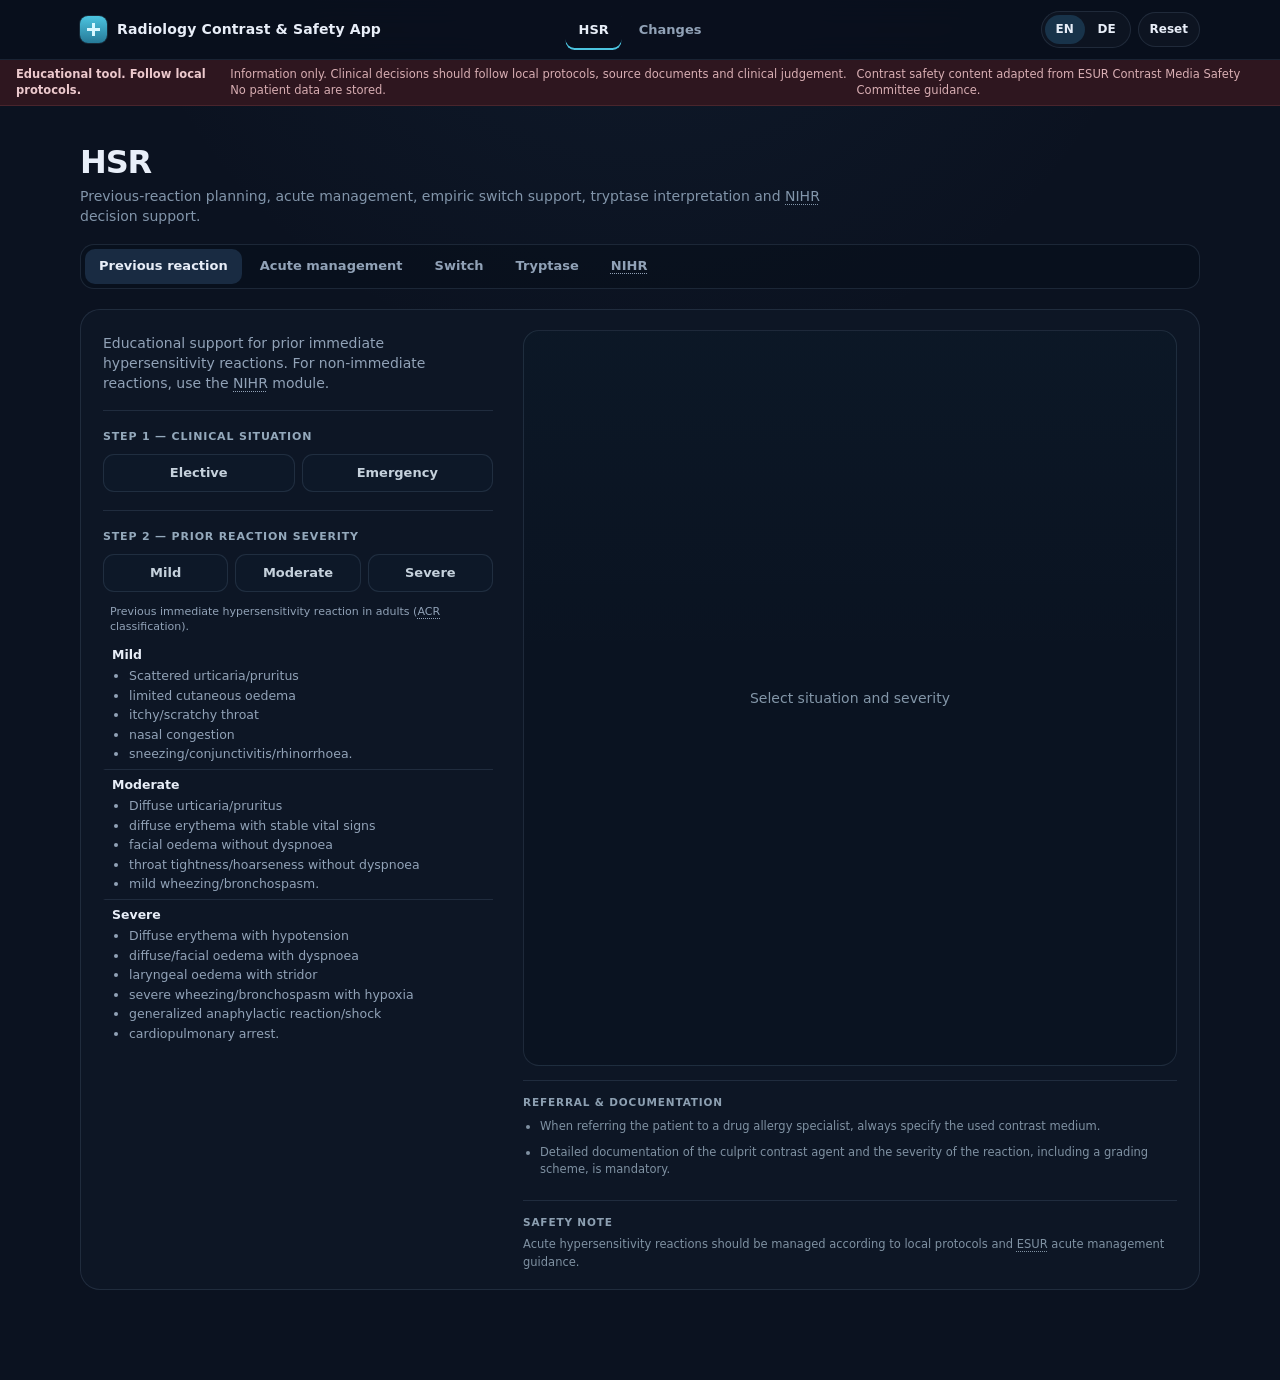
<file: index.html>
<!DOCTYPE html>
<html lang="en">
<head>
  <meta charset="UTF-8" />
  <meta name="viewport" content="width=device-width, initial-scale=1.0" />
  <meta name="theme-color" content="#0F172B" />
  <meta name="apple-mobile-web-app-capable" content="yes" />
  <meta name="apple-mobile-web-app-status-bar-style" content="black-translucent" />
  <title>Radiology Contrast & Safety App</title>
  <link rel="stylesheet" href="./style.css" />
</head>
<body>

<header class="topbar">
  <div class="topbar__left">
    <div class="topbar__title" data-i18n="app_title">Radiology Contrast &amp; Safety App</div>
  </div>

  <div class="topbar__right">
    <div class="langswitch" aria-label="Language switch">
      <button class="langswitch__btn active" id="lang-en" type="button">EN</button>
      <button class="langswitch__btn" id="lang-de" type="button">DE</button>
    </div>
    <button class="topbar__reset" id="resetBtn" type="button" data-i18n="reset">Reset</button>
  </div>
</header>

<div class="sticky-disclaimer" id="stickyDisclaimer">
  <strong data-i18n="disclaimer_line1">Educational tool. Follow local protocols.</strong>
  <span data-i18n="disclaimer_line2">Information only. Clinical decisions should follow local protocols, source documents and clinical judgement. No patient data are stored.</span>
</div>

<main class="app">

  <!-- HSR MAIN VIEW -->
  <section class="view" id="view-hsr">
    <h1 class="h1" data-i18n="hsr_title">HSR</h1>
    <p class="p-muted" data-i18n="hsr_subtitle">
      Previous-reaction planning, acute management, empiric switch support, tryptase interpretation and NIHR decision support.
    </p>

    <div class="card">
      <div class="card__title" data-i18n="hsr_tools_title">HSR tools</div>
      <div class="seg seg--stack hsr-subnav">
        <button class="seg__btn active" data-hsr-tab="guidance" type="button" data-i18n="hsr_guidance_tab">Previous reaction</button>
        <button class="seg__btn" data-hsr-tab="acute" type="button" data-i18n="hsr_acute_tab">Acute management</button>
        <button class="seg__btn" data-hsr-tab="switch" type="button" data-i18n="hsr_switch_tab">Switch</button>
        <button class="seg__btn" data-hsr-tab="tryptase" type="button" data-i18n="hsr_tryptase_tab">Tryptase</button>
        <button class="seg__btn" data-hsr-tab="nihr" type="button" data-i18n="hsr_nihr_tab">NIHR</button>
      </div>
    </div>

    <!-- HSR: GUIDANCE -->
    <section class="subview" id="hsr-tab-guidance">
      <div class="card card--subtle">
        <div class="output hint" data-i18n="flow_routing_note">Educational support for prior immediate hypersensitivity reactions. For non-immediate reactions, use the NIHR module.</div>
      </div>
      <div class="card">
        <div class="card__title" data-i18n="flow_step1">Step 1 — Clinical situation</div>
        <div class="seg">
          <button class="seg__btn" data-seg="situation" data-value="elective" type="button" data-i18n="elective">Elective</button>
          <button class="seg__btn" data-seg="situation" data-value="emergency" type="button" data-i18n="emergency">Emergency</button>
        </div>
      </div>

      <div class="card">
        <div class="card__title" data-i18n="flow_step2">Step 2 — Prior reaction severity</div>
        <div class="seg seg--stack">
          <button class="seg__btn" data-seg="reaction" data-value="mild" type="button" data-i18n="mild">Mild</button>
          <button class="seg__btn" data-seg="reaction" data-value="moderate" type="button" data-i18n="moderate">Moderate</button>
          <button class="seg__btn" data-seg="reaction" data-value="severe" type="button" data-i18n="severe">Severe</button>
        </div>
        <div class="flow-severity-hint" id="flowSeverityHint">
          <div class="flow-severity-hint__scope" data-i18n="flow_severity_scope"></div>
          <div class="flow-severity-hint__row" data-level="mild">
            <span class="flow-severity-hint__label" data-i18n="mild"></span>
            <div data-i18n="flow_severity_mild_help"></div>
          </div>
          <div class="flow-severity-hint__row" data-level="moderate">
            <span class="flow-severity-hint__label" data-i18n="moderate"></span>
            <div data-i18n="flow_severity_moderate_help"></div>
          </div>
          <div class="flow-severity-hint__row" data-level="severe">
            <span class="flow-severity-hint__label" data-i18n="severe"></span>
            <div data-i18n="flow_severity_severe_help"></div>
          </div>
        </div>
      </div>

      <div class="card card--output">
        <div class="card__title" data-i18n="recommendation">Recommendation</div>
        <div class="output" id="flowOutput"></div>
      </div>

      <div class="card card--subtle">
        <div class="card__title" data-i18n="hsr_referral_title">Referral & documentation</div>
        <div class="output">
          <ul>
            <li data-i18n="hsr_referral_specify">When referring the patient to a drug allergy specialist, always specify the used contrast medium.</li>
            <li data-i18n="hsr_referral_document">Detailed documentation of the culprit contrast agent and the severity of the reaction, including a grading scheme, is mandatory.</li>
          </ul>
        </div>
      </div>

      <div class="card card--subtle">
        <div class="card__title" data-i18n="safety_net">Safety note</div>
        <div class="output" id="flowSafety"></div>
      </div>
      <div class="flow-placeholder" id="flowPrompt" role="status" aria-live="polite"></div>
    </section>

    <!-- HSR: ACUTE MANAGEMENT -->
    <section class="subview" id="hsr-tab-acute" hidden>
      <div class="card card--subtle">
        <div class="card__title" data-i18n="acute_title">Acute management</div>
        <div class="output hint" data-i18n="acute_subtitle">
          ESUR acute algorithm. Follow local emergency protocol and verify medication concentration before administration.
        </div>
      </div>

      <div class="card">
        <div class="card__title" data-i18n="acute_immediate_title">Immediate assessment and general actions</div>
        <div class="output" id="acuteImmediateOutput"></div>
      </div>

      <div class="card">
        <div class="card__title" data-i18n="acute_severity_title">Severity selector</div>
        <div class="seg seg--stack">
          <button class="seg__btn" data-seg="acuteSeverity" data-value="mild" type="button" data-i18n="acute_severity_mild">Mild reactions</button>
          <button class="seg__btn" data-seg="acuteSeverity" data-value="moderate" type="button" data-i18n="acute_severity_moderate">Moderate reactions</button>
          <button class="seg__btn" data-seg="acuteSeverity" data-value="severe" type="button" data-i18n="acute_severity_severe">Severe reactions</button>
        </div>
      </div>

      <div class="card" id="acutePatternCard" hidden>
        <div class="card__title" data-i18n="acute_pattern_title">Dominant reaction pattern</div>
        <div class="seg seg--stack" id="acutePatternOptions">
          <button class="seg__btn" data-seg="acutePattern" data-value="mild_general" data-acute-severity="mild" type="button" data-i18n="acute_pattern_mild_general" hidden>Mild reactions</button>
          <button class="seg__btn" data-seg="acutePattern" data-value="moderate_urticaria" data-acute-severity="moderate" type="button" data-i18n="acute_pattern_moderate_urticaria" hidden>Diffuse urticaria / diffuse erythema</button>
          <button class="seg__btn" data-seg="acutePattern" data-value="moderate_angioedema" data-acute-severity="moderate" type="button" data-i18n="acute_pattern_moderate_angioedema" hidden>Facial edema without stridor</button>
          <button class="seg__btn" data-seg="acutePattern" data-value="moderate_bronchospasm" data-acute-severity="moderate" type="button" data-i18n="acute_pattern_moderate_bronchospasm" hidden>Mild bronchospasm</button>
          <button class="seg__btn" data-seg="acutePattern" data-value="severe_anaphylaxis" data-acute-severity="severe" type="button" data-i18n="acute_pattern_severe_anaphylaxis" hidden>Anaphylactic reaction or stridor</button>
        </div>
      </div>

      <div class="card">
        <div class="flow-severity-hint acute-severity-hint" id="acuteSeverityHint">
          <div class="flow-severity-hint__scope" data-i18n="acute_severity_scope"></div>
          <div class="flow-severity-hint__row" data-level="mild">
            <span class="flow-severity-hint__label" data-i18n="acute_severity_mild"></span>
            <div data-i18n="acute_severity_mild_help"></div>
          </div>
          <div class="flow-severity-hint__row" data-level="moderate">
            <span class="flow-severity-hint__label" data-i18n="acute_severity_moderate"></span>
            <div data-i18n="acute_severity_moderate_help"></div>
          </div>
          <div class="flow-severity-hint__row" data-level="severe">
            <span class="flow-severity-hint__label" data-i18n="acute_severity_severe"></span>
            <div data-i18n="acute_severity_severe_help"></div>
          </div>
        </div>
      </div>

      <div class="card card--output">
        <div class="card__title" data-i18n="acute_output_title">ESUR acute management</div>
        <div class="acute-prompt" id="acutePrompt" role="status" aria-live="polite"></div>
        <div class="output" id="acuteOutput"></div>
      </div>
    </section>

    <!-- HSR: SWITCH -->
    <section class="subview" id="hsr-tab-switch" hidden>
      <div class="card switch-type">
        <div class="card__title" data-i18n="contrast_type">Contrast type</div>
        <div class="seg">
          <button class="seg__btn" data-seg="cmtype" data-value="icm" type="button" data-i18n="icm_ct">ICM (CT)</button>
          <button class="seg__btn" data-seg="cmtype" data-value="gbca" type="button" data-i18n="gbca_mri">GBCA (MRI)</button>
        </div>
      </div>

      <div class="card" id="icmCard" hidden>
        <div class="card__title" data-i18n="icm_title">ICM (iodine-based)</div>
        <div class="hint" id="icmHint"></div>

        <div class="seg seg--stack">
          <button class="seg__btn" data-seg="icm" data-value="A" type="button">
            <span>Group A</span>
            <div class="small" id="icm-group-a-names"></div>
          </button>
          <button class="seg__btn" data-seg="icm" data-value="B" type="button">
            <span>Group B</span>
            <div class="small" id="icm-group-b-names"></div>
          </button>
          <button class="seg__btn" data-seg="icm" data-value="C" type="button">
            <span>Group C</span>
            <div class="small" id="icm-group-c-names"></div>
          </button>
          <button class="seg__btn" data-seg="icm" data-value="D" type="button">
            <span>Group D</span>
            <div class="small" id="icm-group-d-names"></div>
          </button>
          <button class="seg__btn" data-seg="icm" data-value="unknown" type="button">
            <span data-i18n="unknown">Unknown</span>
            <div class="small" data-i18n="icm_unknown_hint">Use when the involved ICM is not known.</div>
          </button>
        </div>
        <div class="hint switch-brand-note" data-i18n="switch_brand_governance"></div>
      </div>

      <div class="card" id="gbcaCard" hidden>
        <div class="card__title" data-i18n="gbca_title">GBCA</div>
        <div class="hint" id="gbcaHint"></div>

        <div class="seg seg--stack">
          <button class="seg__btn" data-seg="gbca" data-value="A" type="button">
            <span>Group A</span>
            <div class="small" id="gbca-group-a-names"></div>
          </button>
          <button class="seg__btn" data-seg="gbca" data-value="B" type="button">
            <span>Group B</span>
            <div class="small" id="gbca-group-b-names"></div>
          </button>
          <button class="seg__btn" data-seg="gbca" data-value="C" type="button">
            <span>Group C</span>
            <div class="small" id="gbca-group-c-names"></div>
          </button>
          <button class="seg__btn" data-seg="gbca" data-value="unknown" type="button">
            <span data-i18n="unknown">Unknown</span>
            <div class="small" data-i18n="gbca_unknown_hint">Use when the involved GBCA is not known.</div>
          </button>
        </div>
        <div class="hint switch-brand-note" data-i18n="switch_brand_governance"></div>
      </div>

      <div class="card card--output">
        <div class="card__title" data-i18n="possible_alternatives">Possible alternatives</div>
        <div class="output" id="switchOutput"></div>
        <div class="switch-safety">
          <div class="card__title" data-i18n="safety_note">Safety note</div>
          <div class="output" id="switchSafety" data-i18n="switch_safety_note">
            This switch overview is optional and based on a non-validated classification and practical experience. The CMSC cannot make evidence-based recommendations on a robust scientific basis for change to an alternative contrast agent based on practical experience. Cross-reactivity cannot be predicted on the basis of the chemical structure. The best option is to choose an alternative based on the results of an allergy evaluation.
          </div>
        </div>
      </div>
    </section>

    <!-- HSR: TRYPTASE -->
    <section class="subview" id="hsr-tab-tryptase" hidden>
      <div class="card">
        <div class="card__title" data-i18n="tryptase_title">Serum tryptase</div>
        <div class="output">
          <ul>
            <li data-i18n="tryptase_sample_measure">Measure serum tryptase within 1–4 h from the start of all moderate-to-severe immediate hypersensitivity reactions to contrast media.</li>
            <li data-i18n="tryptase_sample_baseline">A second measurement after ≥ 24 h serves as a baseline for further allergologic examinations.</li>
            <li data-i18n="tryptase_sample_ideal">Ideally, three samples should be obtained: the first as early as possible during a suspected hypersensitivity reaction, the second at 1–2 h after the first but no later than 4 h after the onset of the reaction, and the third more than 24 h after all signs and symptoms have subsided.</li>
          </ul>
        </div>
      </div>
      <div class="card">
        <div class="card__title" data-i18n="enter_values">Enter values</div>
        <input type="number" id="baseline" inputmode="decimal" aria-label="Baseline tryptase in ng/mL" placeholder="Baseline (ng/mL)" />
        <input type="number" id="acute" inputmode="decimal" aria-label="Acute tryptase in ng/mL" placeholder="Acute (ng/mL)" />
        <button class="btn" id="calcTryptase" type="button" data-i18n="calculate">Calculate</button>
      </div>

      <div class="card card--output">
        <div class="card__title" data-i18n="result">Result</div>
        <div class="output" id="tryptaseOutput"></div>
      </div>
    </section>

    <!-- HSR: NIHR -->
    <section class="subview" id="hsr-tab-nihr" hidden>
      <div class="card card--subtle">
        <div class="card__title" data-i18n="nihr_title">NIHR — non-immediate hypersensitivity reactions</div>
        <div class="output hint" data-i18n="nihr_subtitle">
          For a previous non-immediate hypersensitivity reaction to an iodine-based contrast medium or a gadolinium-based contrast agent when re-administration is being considered.
        </div>
      </div>

      <div class="card card--subtle">
        <div class="card__title" data-i18n="hsr_referral_title">Referral & documentation</div>
        <div class="output">
          <ul>
            <li data-i18n="hsr_referral_specify">When referring the patient to a drug allergy specialist, always specify the used contrast medium.</li>
            <li data-i18n="hsr_referral_document">Detailed documentation of the culprit contrast agent and the severity of the reaction, including a grading scheme, is mandatory.</li>
          </ul>
        </div>
      </div>

      <div class="card">
        <div class="card__title" data-i18n="nihr_severity_title">Previous NIHR severity</div>
        <div class="seg seg--stack">
          <button class="seg__btn" data-seg="nihrSeverity" data-value="mild" type="button" data-i18n="nihr_severity_mild">Mild</button>
          <button class="seg__btn" data-seg="nihrSeverity" data-value="moderate" type="button" data-i18n="nihr_severity_moderate">Moderate</button>
          <button class="seg__btn" data-seg="nihrSeverity" data-value="severe" type="button" data-i18n="nihr_severity_severe">Severe</button>
        </div>
        <div class="hint" data-i18n="nihr_severity_hint">
          Mild: skin lesions resolve without treatment. Moderate: skin lesions resolve with outpatient treatment. Severe: hospital admission is required for treatment.
        </div>
      </div>

      <div class="card">
        <div class="card__title" data-i18n="nihr_culprit_class_title">Previous culprit contrast class</div>
        <div class="seg">
          <button class="seg__btn" data-seg="nihrCmtype" data-value="icm" type="button" data-i18n="nihr_cmtype_icm">ICM</button>
          <button class="seg__btn" data-seg="nihrCmtype" data-value="gbca" type="button" data-i18n="nihr_cmtype_gbca">GBCA</button>
          <button class="seg__btn" data-seg="nihrCmtype" data-value="unknown" type="button" data-i18n="nihr_cmtype_unknown">Contrast class unknown</button>
        </div>
      </div>

      <div class="card">
        <div class="card__title" data-i18n="nihr_culprit_known_title">Exact culprit contrast medium known?</div>
        <div class="seg">
          <button class="seg__btn" data-seg="nihrCulpritKnown" data-value="known" type="button" data-i18n="nihr_culprit_known">Culprit CM known</button>
          <button class="seg__btn" data-seg="nihrCulpritKnown" data-value="unknown" type="button" data-i18n="nihr_culprit_unknown">Culprit CM unknown</button>
        </div>
      </div>

      <div class="card">
        <div class="card__title" data-i18n="nihr_danger_signs_title">Danger signs</div>
        <div class="checklist">
          <label><input type="checkbox" class="nihr-check" value="erosion" /> <span data-i18n="erosions">Erosive and/or haemorrhagic lesions</span></label>
          <label><input type="checkbox" class="nihr-check" value="blister_skin" /> <span data-i18n="blistering">Blistering and skin disruption</span></label>
          <label><input type="checkbox" class="nihr-check" value="mucosa" /> <span data-i18n="mucosal_involvement">Mucosal involvement</span></label>
          <label><input type="checkbox" class="nihr-check" value="extracutaneous" /> <span data-i18n="extracutaneous_involvement">Extracutaneous organ involvement (high fever, abnormal liver/kidney values, lymphadenopathy)</span></label>
        </div>
      </div>

      <div class="card card--output">
        <div class="card__title" data-i18n="nihr_recommendation_title">NIHR recommendation</div>
        <div class="output" id="nihrOutput"></div>
      </div>


    </section>
  </section>

  <!-- PRACTICE CHANGES -->
  <section class="view" id="view-changes" hidden>
    <h1 class="h1" data-i18n="changes_title">Practice Changes 2025</h1>
    <p class="p-muted" data-i18n="changes_subtitle">
      ESUR-based summary of what changed from ESUR 10.0 (2018) to ESUR 2025. Educational support only.
    </p>

    <div class="changes-workspace">
      <aside class="changes-topic-pane">
        <div class="changes-topic-search">
          <input
            type="text"
            id="changesSearch"
            data-i18n-placeholder="changes_search_placeholder"
            placeholder="Search topics (e.g. hypersensitivity, CA-AKI, waiting times)"
            autocomplete="off"
            spellcheck="false"
          />
        </div>
        <div class="changes-grid changes-topic-list" id="changesSummaryGrid" aria-live="polite"></div>
      </aside>

      <section class="changes-detail-pane">
        <div class="changes-list" id="changesList" aria-live="polite"></div>
      </section>
    </div>
  </section>

</main>

<nav class="bottomnav">
  <button class="bottomnav__btn active" data-main-nav="hsr" type="button" data-i18n="nav_hsr">HSR</button>
  <button class="bottomnav__btn" data-main-nav="changes" type="button" data-i18n="nav_changes">Practice Changes</button>
</nav>

<script src="./script.js"></script>
<script src="./abbreviations.js"></script>
</body>
</html>
</file>
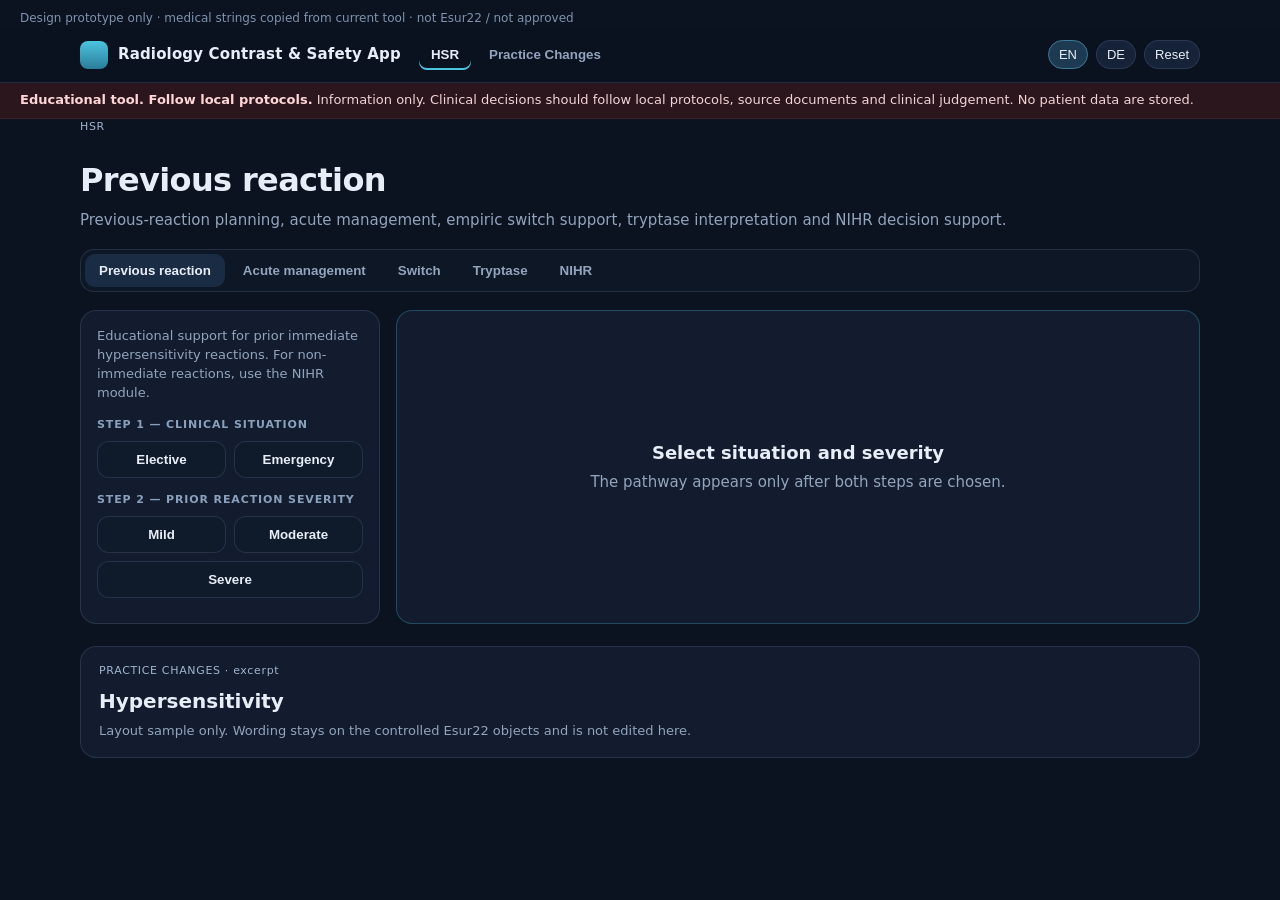
<file: prototype.html>
<!DOCTYPE html>
<html lang="en">
<head>
  <meta charset="UTF-8" />
  <meta name="viewport" content="width=device-width, initial-scale=1" />
  <title>ESUR UI prototype — Previous reaction</title>
  <style>
    :root {
      --bg: #0b1220;
      --bg-2: #101a2c;
      --panel: #121c2e;
      --line: rgba(148, 176, 214, 0.16);
      --text: #e8eef8;
      --muted: #93a4bd;
      --accent: #4cc4e0;
      --accent-2: #7ad7ea;
      --warn: #f0b4b8;
      --ok: #8fd3b0;
      --max: 1160px;
    }
    * { box-sizing: border-box; }
    html, body { margin: 0; background: var(--bg); color: var(--text); font: 15px/1.45 "Segoe UI", system-ui, sans-serif; }
    a { color: inherit; }
    .wrap { max-width: var(--max); margin: 0 auto; padding: 0 20px 48px; }
    header.app {
      position: sticky; top: 0; z-index: 20;
      background: rgba(11,18,32,.92); backdrop-filter: blur(10px);
      border-bottom: 1px solid var(--line);
    }
    .app-inner { max-width: var(--max); margin: 0 auto; padding: 12px 20px; display: flex; align-items: center; gap: 18px; }
    .brand { display: flex; align-items: center; gap: 10px; font-weight: 650; letter-spacing: .01em; }
    .mark { width: 28px; height: 28px; border-radius: 8px; background: linear-gradient(180deg, #4cc4e0, #2a7d99); }
    nav.top { display: flex; gap: 6px; }
    nav.top button {
      background: none; border: 0; color: var(--muted); padding: 8px 12px; border-radius: 8px; cursor: pointer; font-weight: 600;
    }
    nav.top button.on { color: var(--text); box-shadow: inset 0 -2px 0 var(--accent); }
    .right { margin-left: auto; display: flex; gap: 8px; }
    .chip, .reset {
      border: 1px solid var(--line); background: #152238; color: var(--text);
      border-radius: 999px; padding: 6px 10px; cursor: pointer; font-size: 13px;
    }
    .chip.on { background: #1d3a52; border-color: #3d7a96; }
    .banner {
      background: #2a161c; color: #f3d4d6; font-size: 13px;
      padding: 8px 20px; border-bottom: 1px solid #3a2228;
    }
    .banner b { color: #ffd6d8; }
    h1 { font-size: 32px; margin: 22px 0 6px; letter-spacing: -.02em; }
    .lede { color: var(--muted); margin: 0 0 18px; }
    .tabs {
      display: flex; gap: 4px; padding: 4px; border: 1px solid var(--line);
      border-radius: 14px; background: #0e1726; margin-bottom: 18px; overflow-x: auto;
    }
    .tabs button {
      border: 0; background: transparent; color: var(--muted); padding: 9px 14px;
      border-radius: 10px; cursor: pointer; white-space: nowrap; font-weight: 600;
    }
    .tabs button.on { background: #1a2c44; color: var(--text); }
    .grid { display: grid; grid-template-columns: 300px 1fr; gap: 16px; }
    @media (max-width: 860px) { .grid { grid-template-columns: 1fr; } }
    .col { background: var(--panel); border: 1px solid var(--line); border-radius: 16px; padding: 16px; }
    .hint { color: var(--muted); font-size: 13px; margin: 0 0 14px; }
    .step { font-size: 11px; letter-spacing: .08em; color: #8aa0bc; font-weight: 700; margin: 14px 0 8px; }
    .row { display: flex; gap: 8px; flex-wrap: wrap; }
    .pick {
      flex: 1; min-width: 90px; border: 1px solid var(--line); background: #0f1a2b;
      color: var(--text); border-radius: 12px; padding: 10px 8px; cursor: pointer; font-weight: 650;
    }
    .pick.on { background: #1b3a55; border-color: #4aa3c2; box-shadow: inset 0 0 0 1px #4aa3c2; }
    .result { border-color: rgba(76,196,224,.28); }
    .kicker { font-size: 11px; letter-spacing: .1em; color: var(--accent-2); font-weight: 700; margin: 0 0 6px; }
    .case { font-size: 18px; margin: 0 0 14px; }
    .empty {
      min-height: 280px; display: grid; place-items: center; text-align: center; color: var(--muted); padding: 24px;
    }
    .empty strong { display: block; color: var(--text); font-size: 18px; margin-bottom: 6px; }
    ol.acts { margin: 0; padding: 0; list-style: none; }
    ol.acts li {
      position: relative; padding: 11px 0 11px 16px; border-top: 1px solid var(--line);
    }
    ol.acts li:first-child { border-top: 0; }
    ol.acts li::before {
      content: ""; position: absolute; left: 0; top: 18px; width: 6px; height: 6px;
      border-radius: 50%; background: var(--accent);
    }
    .notes { display: grid; grid-template-columns: 1fr 1fr; gap: 12px; margin-top: 14px; }
    @media (max-width: 860px) { .notes { grid-template-columns: 1fr; } }
    .note { color: var(--muted); font-size: 13px; }
    .note b { display: block; color: #c5d4e8; margin-bottom: 4px; }
    .changes { margin-top: 22px; }
    .card {
      background: var(--panel); border: 1px solid var(--line); border-radius: 16px; padding: 16px 18px;
    }
    .tag { font-size: 11px; color: #9fb4ce; letter-spacing: .06em; }
    .proto { margin: 10px 20px 0; color: #7f93ad; font-size: 12px; }
  </style>
</head>
<body>
  <p class="proto">Design prototype only · medical strings copied from current tool · not Esur22 / not approved</p>
  <header class="app">
    <div class="app-inner">
      <div class="brand"><span class="mark"></span> Radiology Contrast & Safety App</div>
      <nav class="top">
        <button class="on" type="button">HSR</button>
        <button type="button">Practice Changes</button>
      </nav>
      <div class="right">
        <button class="chip on" type="button">EN</button>
        <button class="chip" type="button">DE</button>
        <button class="reset" type="button" id="reset">Reset</button>
      </div>
    </div>
  </header>
  <div class="banner"><b>Educational tool. Follow local protocols.</b> Information only. Clinical decisions should follow local protocols, source documents and clinical judgement. No patient data are stored.</div>
  <div class="wrap">
    <div class="tag">HSR</div>
    <h1>Previous reaction</h1>
    <p class="lede">Previous-reaction planning, acute management, empiric switch support, tryptase interpretation and NIHR decision support.</p>
    <div class="tabs">
      <button class="on" type="button">Previous reaction</button>
      <button type="button">Acute management</button>
      <button type="button">Switch</button>
      <button type="button">Tryptase</button>
      <button type="button">NIHR</button>
    </div>
    <div class="grid">
      <section class="col">
        <p class="hint">Educational support for prior immediate hypersensitivity reactions. For non-immediate reactions, use the NIHR module.</p>
        <div class="step">STEP 1 — CLINICAL SITUATION</div>
        <div class="row">
          <button class="pick" id="el" type="button">Elective</button>
          <button class="pick" id="em" type="button">Emergency</button>
        </div>
        <div class="step">STEP 2 — PRIOR REACTION SEVERITY</div>
        <div class="row">
          <button class="pick" id="mi" type="button">Mild</button>
          <button class="pick" id="mo" type="button">Moderate</button>
          <button class="pick" id="se" type="button">Severe</button>
        </div>
      </section>
      <section class="col result" id="out"></section>
    </div>
    <section class="changes">
      <div class="card">
        <div class="tag">PRACTICE CHANGES · excerpt</div>
        <h2 style="margin:8px 0 6px;font-size:20px;">Hypersensitivity</h2>
        <p class="hint" style="margin:0;">Layout sample only. Wording stays on the controlled Esur22 objects and is not edited here.</p>
      </div>
    </section>
  </div>
  <script>
    const sit = { el: false, em: false };
    const sev = { mi: false, mo: false, se: false };
    const out = document.getElementById("out");
    function one(map, key, group) {
      Object.keys(map).forEach(k => map[k] = false);
      map[key] = true;
      group.forEach(id => document.getElementById(id).classList.toggle("on", map[id]));
      render();
    }
    ["el","em"].forEach(id => document.getElementById(id).onclick = () => one(sit, id, ["el","em"]));
    ["mi","mo","se"].forEach(id => document.getElementById(id).onclick = () => one(sev, id, ["mi","mo","se"]));
    document.getElementById("reset").onclick = () => {
      Object.keys(sit).forEach(k => sit[k] = false);
      Object.keys(sev).forEach(k => sev[k] = false);
      ["el","em","mi","mo","se"].forEach(id => document.getElementById(id).classList.remove("on"));
      render();
    };
    function render() {
      const s = sit.el ? "Elective" : sit.em ? "Emergency" : null;
      const v = sev.mi ? "mild" : sev.mo ? "moderate" : sev.se ? "severe" : null;
      if (!s || !v) {
        out.innerHTML = `<div class="empty"><div><strong>Select situation and severity</strong>The pathway appears only after both steps are chosen.</div></div>`;
        return;
      }
      out.innerHTML = `
        <p class="kicker">PATHWAY</p>
        <h2 class="case">${s} imaging — prior ${v} immediate hypersensitivity reaction</h2>
        <ol class="acts">
          <li>Refer the patient to a drug allergy specialist (if not done before).</li>
          <li>Optimize the allergy registration in the electronic health record.</li>
          <li>Postpone imaging to wait for the results of the allergy analysis.</li>
          <li>Apply the advice of the drug allergy specialist for a safe iodine-based contrast medium or gadolinium-based contrast agent.</li>
          <li>When the contrast medium is administered, observe the patient for at least 30 min with the IV line in place.</li>
          <li>Be prepared and vigilant for a recurring immediate hypersensitivity reaction.</li>
          <li>If an immediate hypersensitivity reaction recurs, referral to a drug allergy specialist is mandatory.</li>
          <li>Consider an alternative imaging modality, or consider performing an unenhanced exam if the diagnostic yield is sufficient for the correct management of the patient.</li>
          <li>Never deny a patient a clinically well-indicated enhanced examination if alternative imaging strategies are not available.</li>
        </ol>
        <div class="notes">
          <div class="note"><b>Referral & documentation</b>When referring the patient to a drug allergy specialist, always specify the used contrast medium. Detailed documentation of the culprit contrast agent and the severity of the reaction, including a grading scheme, is mandatory.</div>
          <div class="note"><b>Safety net</b>Acute hypersensitivity reactions should be managed according to local protocols and ESUR acute management guidance.</div>
        </div>`;
    }
    render();
  </script>
</body>
</html>
</file>
<file: style.css>
:root {
  /* Injector-console-inspired dark grey UI */

  --bg: #1f272b;
  --bg-emergency: #211719;

  --surface: #263034;
  --card: #303a3f;
  --card-subtle: #2a3338;

  --text: #f3f5f6;
  --muted: #b8c3c8;

  --border: rgba(180, 195, 200, 0.18);
  --border-strong: rgba(180, 195, 200, 0.32);

  --accent: #9fb4bb;
  --accent-soft: rgba(159, 180, 187, 0.22);
  --accent-faint: rgba(159, 180, 187, 0.08);

  --danger: #d35b5b;
  --danger-soft: rgba(211, 91, 91, 0.16);
  --danger-faint: rgba(211, 91, 91, 0.07);

  --warn: #d6b84a;
  --warn-faint: rgba(214, 184, 74, 0.12);

  --radius: 14px;
  --radius-sm: 10px;

  --shadow: 0 8px 24px rgba(0, 0, 0, 0.32);
  --shadow-soft: 0 4px 14px rgba(0, 0, 0, 0.24);

  --maxw: 1120px;
}

*,
*::before,
*::after {
  box-sizing: border-box;
}

html {
  -webkit-text-size-adjust: 100%;
}

body {
  margin: 0;
  font-family: system-ui, -apple-system, BlinkMacSystemFont, "Segoe UI", Roboto, Arial, sans-serif;
  background: var(--bg);
  color: var(--text);
  line-height: 1.45;
}

body.emergency {
  background: var(--bg-emergency);
  box-shadow: inset 0 12px 80px rgba(211, 91, 91, 0.04);
}

button,
input {
  font: inherit;
}

button {
  cursor: pointer;
}

button:disabled {
  cursor: not-allowed;
  opacity: 0.6;
}

[hidden] {
  display: none !important;
}

/* =========================
   TOPBAR
   ========================= */

.topbar {
  position: sticky;
  top: 0;
  z-index: 30;
  display: flex;
  justify-content: space-between;
  align-items: center;
  gap: 12px;
  padding: 14px 16px;
  background: rgba(15, 23, 40, 0.94);
  border-bottom: 1px solid var(--border);
  box-shadow: 0 2px 10px rgba(0, 0, 0, 0.12);
  backdrop-filter: blur(10px);
}

.topbar__left,
.topbar__right {
  display: flex;
  align-items: center;
  gap: 10px;
}

.topbar__title {
  font-weight: 800;
  letter-spacing: 0.2px;
}

.topbar__reset,
.langswitch__btn,
.seg__btn,
.bottomnav__btn,
.btn {
  appearance: none;
  border: 1px solid var(--border);
  background: rgba(255, 255, 255, 0.05);
  color: var(--text);
  transition:
    background-color 0.18s ease,
    border-color 0.18s ease,
    transform 0.12s ease,
    box-shadow 0.18s ease;
}

.topbar__reset:hover,
.langswitch__btn:hover,
.seg__btn:hover,
.bottomnav__btn:hover,
.btn:hover {
  background: rgba(255, 255, 255, 0.08);
}

.topbar__reset:active,
.langswitch__btn:active,
.seg__btn:active,
.bottomnav__btn:active,
.btn:active {
  transform: translateY(1px);
}

.topbar__reset:focus-visible,
.langswitch__btn:focus-visible,
.seg__btn:focus-visible,
.bottomnav__btn:focus-visible,
.btn:focus-visible,
input:focus-visible {
  outline: none;
  border-color: rgba(255, 255, 255, 0.22);
  box-shadow: 0 0 0 3px rgba(255, 255, 255, 0.08);
}

.topbar__reset {
  padding: 10px 14px;
  border-radius: 999px;
  font-weight: 700;
}

.langswitch {
  display: flex;
  gap: 6px;
}

.langswitch__btn {
  min-width: 46px;
  padding: 8px 10px;
  border-radius: 10px;
  font-weight: 800;
}

.langswitch__btn.active {
  background: var(--accent-soft);
  border-color: rgba(0, 188, 255, 0.35);
}

body.emergency .langswitch__btn.active {
  background: var(--danger-soft);
  border-color: rgba(255, 49, 98, 0.35);
}

/* =========================
   DISCLAIMER
   ========================= */

.sticky-disclaimer {
  position: sticky;
  top: 61px;
  z-index: 25;
  display: flex;
  flex-direction: column;
  gap: 3px;
  background: linear-gradient(
    90deg,
    rgba(127, 29, 29, 0.72),
    rgba(69, 10, 10, 0.48)
  );
  color: #fff;
  padding: 10px 14px;
  border-bottom: 1px solid rgba(255, 255, 255, 0.08);
  border-left: 4px solid rgba(255, 49, 98, 0.9);
  font-size: 13px;
  line-height: 1.35;
}

.sticky-disclaimer strong {
  color: #fff;
}

/* =========================
   BASE LAYOUT
   ========================= */

.app {
  max-width: var(--maxw);
  margin: 0 auto;
  padding: 14px 14px 96px;
}

.view {
  display: block;
}

.subview {
  display: block;
}

.subview[hidden] {
  display: none !important;
}

.h1 {
  margin: 16px 2px 6px;
  font-size: 28px;
  line-height: 1.15;
  letter-spacing: -0.02em;
}

.p-muted {
  color: var(--muted);
  margin: 0 2px 12px;
}

.card {
  margin: 12px 0;
  padding: 14px;
  border: 1px solid var(--border);
  border-radius: var(--radius);
  background: rgba(255, 255, 255, 0.03);
  box-shadow: var(--shadow);
}

.card__title {
  margin-bottom: 10px;
  font-weight: 900;
  letter-spacing: 0.2px;
}

.card--subtle {
  background: rgba(255, 255, 255, 0.02);
}

.card--output {
  position: relative;
  border-left: 6px solid var(--accent);
  background: linear-gradient(
    180deg,
    rgba(0, 188, 255, 0.06),
    rgba(255, 255, 255, 0.03)
  );
}

body.emergency .card--output {
  border-left-color: var(--danger);
  background: linear-gradient(
    180deg,
    rgba(211, 91, 91, 0.06),
    rgba(255, 255, 255, 0.03)
  );
}

/* =========================
   SEGMENTS
   ========================= */

.seg {
  display: grid;
  grid-template-columns: 1fr 1fr;
  gap: 10px;
}

.seg--stack {
  grid-template-columns: 1fr;
}

.seg__btn {
  width: 100%;
  text-align: left;
  border-radius: 14px;
  padding: 13px 12px;
  font-weight: 900;
  line-height: 1.25;
  box-shadow: var(--shadow-soft);
}

.seg__btn.active,
.bottomnav__btn.active,
.langswitch__btn.active {
  background: var(--accent-soft);
  border-color: var(--accent);
  color: var(--text);
box-shadow: inset 0 0 0 1px rgba(220, 230, 232, 0.18);
}

body.emergency .seg__btn.active,
body.emergency .bottomnav__btn.active {
  background: rgba(211, 91, 91, 0.14);
  border-color: rgba(211, 91, 91, 0.55);
  color: var(--text);
  box-shadow: inset 0 0 0 1px rgba(211, 91, 91, 0.22);
}

.hsr-subnav {
  grid-template-columns: repeat(5, 1fr);
}

/* =========================
   TEXT / OUTPUT
   ========================= */

.output {
  line-height: 1.5;
}

.output > div + div {
  margin-top: 8px;
}

.output ul {
  margin: 10px 0 0 18px;
  padding: 0;
}

.output li {
  margin: 8px 0;
}

.hint {
  color: var(--muted);
  line-height: 1.45;
}

.small {
  color: var(--muted);
  font-size: 12px;
  margin-top: 6px;
  line-height: 1.3;
  font-weight: 700;
}

.card--output .output {
  display: grid;
  gap: 10px;
}

.card--output .output > div {
  padding: 11px 12px;
  border: 1px solid var(--border-strong);
  border-radius: 14px;
  background: rgba(255, 255, 255, 0.035);
  box-shadow: var(--shadow-soft);
}

.card--output .output > div strong {
  font-weight: 900;
}

.card--output .output > div:first-child {
  background: var(--accent-faint);
  border-color: rgba(0, 188, 255, 0.24);
}

body.emergency .card--output .output > div:first-child {
  background: var(--danger-faint);
  border-color: rgba(255, 49, 98, 0.24);
}

.card--output .output ul {
  margin: 0;
  padding-left: 18px;
  padding-top: 12px;
  padding-right: 12px;
  padding-bottom: 12px;
  border: 1px solid var(--border-strong);
  border-radius: 14px;
  background: rgba(255, 255, 255, 0.035);
  box-shadow: var(--shadow-soft);
}

.card--output .output li::marker {
  color: var(--accent);
}

body.emergency .card--output .output li::marker {
  color: var(--danger);
}

.card--subtle .output {
  font-size: 14px;
}

#tryptaseOutput > div {
  word-break: break-word;
}

#switchOutput .hint {
  padding: 12px;
  border: 1px dashed var(--border-strong);
  border-radius: 14px;
  background: rgba(255, 255, 255, 0.025);
}

#nihrOutput > div:first-child,
#flowOutput > div:first-child,
#switchOutput > div:first-child,
#tryptaseOutput > div:first-child {
  font-size: 15px;
}

/* =========================
   FORMS
   ========================= */

.field {
  margin-top: 10px;
}

.field__label {
  display: block;
  margin: 0 2px 6px;
  color: var(--muted);
  font-size: 12px;
  font-weight: 800;
  letter-spacing: 0.02em;
}

input {
  width: 100%;
  margin: 0;
  padding: 12px 13px;
  border-radius: 12px;
  border: 1px solid var(--border);
  background: rgba(255, 255, 255, 0.04);
  color: var(--text);
}

input::placeholder {
  color: var(--muted);
}

.btn {
  margin-top: 12px;
  width: 100%;
  padding: 13px 12px;
  border-radius: 14px;
  font-weight: 900;
}

/* =========================
   CHECKLIST
   ========================= */

.checklist {
  display: grid;
  gap: 10px;
}

.checklist label {
  display: flex;
  align-items: flex-start;
  gap: 10px;
  padding: 10px 12px;
  border: 1px solid var(--border);
  border-radius: 14px;
  background: rgba(255, 255, 255, 0.03);
  transition: background-color 0.18s ease, border-color 0.18s ease;
}

.checklist label:hover {
  background: rgba(255, 255, 255, 0.05);
}

.checklist input[type="checkbox"] {
  width: 18px;
  height: 18px;
  margin: 1px 0 0;
  flex: 0 0 auto;
  accent-color: var(--accent);
}

body.emergency .checklist input[type="checkbox"] {
  accent-color: var(--danger);
}

/* =========================
   PRACTICE CHANGES
   ========================= */

.changes-hero {
  display: grid;
  gap: 12px;
}

.changes-hero__text {
  color: var(--text);
  line-height: 1.55;
}

.changes-badges {
  display: flex;
  flex-wrap: wrap;
  gap: 8px;
}

.change-badge {
  display: inline-flex;
  align-items: center;
  min-height: 30px;
  padding: 7px 10px;
  border-radius: 999px;
  border: 1px solid var(--border-strong);
  font-size: 12px;
  font-weight: 900;
  line-height: 1;
  white-space: nowrap;
}

.change-badge--high {
  background: rgba(255, 49, 98, 0.12);
  border-color: rgba(255, 49, 98, 0.28);
}

.change-badge--medium {
  background: rgba(255, 255, 255, 0.06);
  border-color: rgba(255, 255, 255, 0.16);
}

.change-badge--low {
  background: rgba(0, 188, 255, 0.1);
  border-color: rgba(0, 188, 255, 0.24);
}

.changes-controls {
  display: grid;
  gap: 14px;
}

.changes-controls__block {
  display: grid;
  gap: 8px;
}

.changes-controls__label {
  margin: 0 2px;
}

.changes-filter-row {
  grid-template-columns: repeat(4, 1fr);
}

#changesSearch {
  margin-top: 0;
}

.changes-grid {
  display: none !important;
}

.changes-list {
  display: grid;
  gap: 12px;
  margin-top: 14px;
}

.change-card {
  border: 1px solid var(--border);
  border-radius: 18px;
  background: rgba(255, 255, 255, 0.03);
  box-shadow: var(--shadow);
  overflow: hidden;
}

.change-card[hidden] {
  display: none !important;
}

.change-card__header {
  appearance: none;
  width: 100%;
  display: flex;
  justify-content: space-between;
  align-items: flex-start;
  gap: 14px;
  padding: 14px;
  text-align: left;
  border: none;
  background: transparent;
  color: var(--text);
}

.change-card__header:hover {
  background: rgba(255, 255, 255, 0.03);
}

.change-card__header:active {
  transform: none;
}

.change-card__header:focus-visible {
  outline: none;
  box-shadow: inset 0 0 0 1px rgba(255, 255, 255, 0.18);
}

.change-card__titlewrap {
  min-width: 0;
  display: grid;
  gap: 8px;
}

.change-card__titleline {
  display: flex;
  align-items: center;
  gap: 10px;
  min-width: 0;
}

.change-card__icon {
  width: 18px;
  height: 18px;
  flex: 0 0 18px;
  color: var(--accent);
  opacity: 0.95;
}

.change-card__title {
  font-weight: 900;
  line-height: 1.2;
  letter-spacing: 0.1px;
}

.change-card__meta {
  display: flex;
  flex-wrap: wrap;
  gap: 8px;
}

.change-pill {
  display: inline-flex;
  align-items: center;
  min-height: 28px;
  padding: 6px 9px;
  border-radius: 999px;
  border: 1px solid var(--border-strong);
  font-size: 12px;
  font-weight: 900;
  line-height: 1;
  white-space: nowrap;
}

.change-pill--high {
  background: rgba(255, 49, 98, 0.12);
  border-color: rgba(255, 49, 98, 0.26);
}

.change-pill--medium {
  background: rgba(255, 255, 255, 0.06);
  border-color: rgba(255, 255, 255, 0.16);
}

.change-pill--low {
  background: rgba(0, 188, 255, 0.1);
  border-color: rgba(0, 188, 255, 0.24);
}

.change-pill--mode {
  background: rgba(255, 255, 255, 0.04);
  border-color: rgba(255, 255, 255, 0.14);
  color: var(--muted);
}

.change-card__chevron {
  flex: 0 0 auto;
  width: 22px;
  height: 22px;
  color: var(--muted);
  transition: transform 0.18s ease, color 0.18s ease;
  transform: rotate(0deg);
}

.change-card.is-open .change-card__chevron {
  transform: rotate(180deg);
  color: var(--text);
}

.change-card__body {
  padding: 0 14px 14px;
  display: grid;
  gap: 12px;
}

.change-section {
  border: 1px solid var(--border-strong);
  border-radius: 16px;
  background: rgba(255, 255, 255, 0.03);
  box-shadow: var(--shadow-soft);
  overflow: hidden;
}

.change-section__label {
  padding: 10px 12px;
  border-bottom: 1px solid var(--border);
  font-size: 12px;
  font-weight: 900;
  text-transform: uppercase;
  letter-spacing: 0.08em;
  color: var(--muted);
  background: rgba(255, 255, 255, 0.025);
}

.change-section__content {
  padding: 12px;
  line-height: 1.55;
}

.change-section__content p {
  margin: 0;
}

.change-section__content p + p {
  margin-top: 8px;
}

.change-section__content ul {
  margin: 0;
  padding-left: 18px;
}

.change-section__content li + li {
  margin-top: 8px;
}

.change-section--action {
  border-color: rgba(0, 188, 255, 0.22);
  background: rgba(0, 188, 255, 0.06);
}

.change-section--action .change-section__label {
  background: rgba(0, 188, 255, 0.08);
  border-bottom-color: rgba(0, 188, 255, 0.16);
  color: var(--text);
}

.change-section--impact {
  border-color: rgba(255, 255, 255, 0.16);
}

.change-card__refs {
  display: flex;
  justify-content: flex-end;
  flex-wrap: wrap;
  gap: 8px;
}

.change-ref {
  display: inline-flex;
  align-items: center;
  min-height: 28px;
  padding: 6px 10px;
  border-radius: 999px;
  border: 1px solid var(--border-strong);
  background: rgba(255, 255, 255, 0.04);
  color: var(--muted);
  font-size: 12px;
  font-weight: 800;
  line-height: 1;
}

.change-nested {
  display: grid;
  gap: 10px;
}

.change-nested__item {
  border: 1px solid var(--border-strong);
  border-radius: 16px;
  background: rgba(255, 255, 255, 0.025);
  box-shadow: var(--shadow-soft);
}

.change-nested__head {
  display: flex;
  align-items: center;
  justify-content: space-between;
  gap: 10px;
  padding: 11px 12px;
  border-bottom: 1px solid var(--border);
}

.change-nested__title {
  font-weight: 900;
  line-height: 1.25;
}

.change-nested__body {
  padding: 12px;
  display: grid;
  gap: 10px;
}

.change-empty {
  padding: 14px;
  border: 1px dashed var(--border-strong);
  border-radius: 16px;
  background: rgba(255, 255, 255, 0.02);
  color: var(--muted);
  line-height: 1.5;
}

/* =========================
   BOTTOM NAV
   ========================= */

.bottomnav {
  position: fixed;
  left: 0;
  right: 0;
  bottom: 0;
  z-index: 40;
  display: grid;
  grid-template-columns: repeat(4, 1fr);
  gap: 10px;
  padding: 10px;
  padding-bottom: calc(10px + env(safe-area-inset-bottom));
  background: rgba(15, 23, 40, 0.96);
  border-top: 1px solid var(--border);
  box-shadow: 0 -4px 20px rgba(0, 0, 0, 0.18);
  backdrop-filter: blur(10px);
}

.bottomnav__btn {
  min-height: 48px;
  border-radius: 14px;
  padding: 10px 8px;
  font-weight: 900;
  text-align: center;
}

/* =========================
   RESPONSIVE
   ========================= */

@media (max-width: 720px) {
  .topbar {
    align-items: flex-start;
    flex-direction: column;
  }

  .topbar__left,
  .topbar__right {
    width: 100%;
    justify-content: space-between;
  }

  .h1 {
    font-size: 24px;
  }

  .seg {
    grid-template-columns: 1fr;
  }

  .changes-filter-row {
    grid-template-columns: 1fr 1fr;
  }

  .hsr-subnav {
    grid-template-columns: 1fr 1fr;
  }
.hsr-subnav .seg__btn:last-child:nth-child(odd) {
  grid-column: 1 / -1;
  justify-self: center;
  width: calc((100% - 10px) / 2);
}
  .change-card__header {
    padding: 13px;
  }

  .change-card__body {
    padding: 0 13px 13px;
  }
}

@media (max-width: 768px) {
  .bottomnav {
    grid-template-columns: repeat(2, 1fr);
    gap: 6px;
    padding: 6px 8px;
    padding-bottom: calc(6px + env(safe-area-inset-bottom));
  }

   .bottomnav__btn {
    min-height: 40px;
    font-size: 12px;
    line-height: 1.1;
    padding: 6px 6px;
    border-radius: 12px;
    border: 1px solid rgba(0, 188, 255, 0.22);
    box-shadow: inset 0 0 0 1px rgba(255, 255, 255, 0.025);
  }

  .bottomnav__btn.active {
    border-color: rgba(0, 188, 255, 0.5);
    box-shadow: inset 0 0 0 1px rgba(0, 188, 255, 0.12);
  }

  /* Mobile disclaimer: compact red, expandable with JS */
  .sticky-disclaimer {
    position: static !important;
    top: auto !important;
    left: auto !important;
    width: auto !important;

    margin: 10px 10px 0 !important;
    padding: 7px 10px !important;

    border-radius: 10px !important;
    border: 1px solid rgba(239, 68, 68, 0.28) !important;
    border-left: 3px solid rgba(239, 68, 68, 0.95) !important;

    background: linear-gradient(
      90deg,
      rgba(127, 29, 29, 0.42),
      rgba(69, 10, 10, 0.25)
    ) !important;

    color: #fecaca !important;
    font-size: 11px !important;
    line-height: 1.3 !important;
    text-align: left !important;
    z-index: 1 !important;

    cursor: pointer !important;
    user-select: none !important;
  }

  .sticky-disclaimer strong {
    display: block !important;
    color: #fecaca !important;
    font-weight: 800 !important;
    white-space: nowrap !important;
    overflow: hidden !important;
    text-overflow: ellipsis !important;
    padding-right: 48px !important;
    position: relative !important;
  }

  .sticky-disclaimer strong::after {
    content: "More";
    position: absolute;
    right: 0;
    top: 0;
    font-size: 10px;
    font-weight: 800;
    color: #fca5a5;
    opacity: 0.95;
  }

  html[lang="de"] .sticky-disclaimer strong::after {
    content: "Mehr";
  }

  .sticky-disclaimer span,
  .sticky-disclaimer [data-i18n="disclaimer_line2"],
  .sticky-disclaimer [data-i18n="disclaimer_line3"] {
    display: none !important;
  }

  .sticky-disclaimer.is-open strong {
    white-space: normal !important;
    overflow: visible !important;
    text-overflow: clip !important;
    padding-right: 58px !important;
    margin-bottom: 5px !important;
  }

  .sticky-disclaimer.is-open strong::after {
    content: "Less";
  }

  html[lang="de"] .sticky-disclaimer.is-open strong::after {
    content: "Weniger";
  }

  .sticky-disclaimer.is-open span,
  .sticky-disclaimer.is-open [data-i18n="disclaimer_line2"],
  .sticky-disclaimer.is-open [data-i18n="disclaimer_line3"] {
    display: block !important;
    color: #fecaca !important;
    opacity: 0.88 !important;
    margin-top: 3px !important;
  }

  .app {
    padding-top: 14px !important;
  }

  /* Mobile Practice Changes cleanup */
  #view-changes .card--subtle:first-of-type {
    display: none !important;
  }

  #view-changes .h1 {
    font-size: 1.45rem !important;
    margin-bottom: 0.35rem !important;
  }

  #view-changes .p-muted {
    font-size: 0.85rem !important;
    line-height: 1.35 !important;
    margin-bottom: 0.9rem !important;
  }

  #view-changes .card {
    padding: 0.75rem !important;
    margin-bottom: 0.75rem !important;
  }

  #view-changes .card__title {
    font-size: 0.95rem !important;
    margin-bottom: 0.55rem !important;
  }

  #view-changes .changes-badges {
    display: none !important;
  }

  #view-changes .changes-controls {
    gap: 0.6rem !important;
  }

  #view-changes .changes-controls__block {
    gap: 5px !important;
  }

  #view-changes .changes-controls__label {
    font-size: 0.68rem !important;
    margin-bottom: 2px !important;
  }

  #view-changes .changes-controls__block:nth-of-type(2) .seg {
    grid-template-columns: repeat(2, 1fr) !important;
  }

  #view-changes .seg {
    gap: 4px !important;
    padding: 0 !important;
  }

  #view-changes .seg__btn {
    padding: 8px 7px !important;
    font-size: 0.76rem !important;
    line-height: 1.15 !important;
    min-height: 38px !important;
    border-radius: 11px !important;
  }

  #view-changes [data-change-filter="medium"],
  #view-changes [data-change-filter="low"] {
    min-height: 30px !important;
    padding: 5px 7px !important;
    font-size: 0.68rem !important;
    background: rgba(255, 255, 255, 0.025);
    border-color: rgba(255, 255, 255, 0.08);
    box-shadow: none;
    color: var(--muted);
  }

  #view-changes [data-change-filter="medium"].active,
  #view-changes [data-change-filter="low"].active {
    background: rgba(0, 188, 255, 0.08);
    border-color: rgba(0, 188, 255, 0.18);
    color: var(--text);
  }

  #changesSearch {
    margin-bottom: 0 !important;
    min-height: 42px !important;
    padding: 9px 11px !important;
    font-size: 14px !important;
  }

  .changes-list {
    margin-top: 0.55rem !important;
    gap: 0.5rem !important;
  }

  .change-card {
    border-radius: 14px !important;
    box-shadow: none !important;
    background: rgba(255, 255, 255, 0.025) !important;
  }

  .change-card__header {
    padding: 0.65rem 0.75rem !important;
  }

  .change-card__body {
    padding: 0 0.75rem 0.75rem !important;
    gap: 0.5rem !important;
  }

  .change-card__titleline {
    align-items: flex-start !important;
    gap: 8px !important;
  }

  .change-card__icon {
    width: 15px !important;
    height: 15px !important;
    flex-basis: 15px !important;
    margin-top: 1px !important;
  }

  .change-card__title {
    font-size: 0.84rem !important;
    line-height: 1.16 !important;
  }

  .change-card__meta {
    gap: 5px !important;
  }

  .change-pill {
    min-height: 20px !important;
    font-size: 0.58rem !important;
    padding: 2px 6px !important;
  }

  .change-pill--mode {
    display: none !important;
  }

  .change-card__chevron {
    width: 18px !important;
    height: 18px !important;
  }

  .change-section {
    border-radius: 12px !important;
  }

  .change-section__label {
    padding: 7px 9px !important;
    font-size: 0.62rem !important;
  }

  .change-section__content {
    padding: 9px !important;
    font-size: 0.84rem !important;
    line-height: 1.4 !important;
  }

  .change-nested__head {
    padding: 8px 9px !important;
  }

  .change-nested__body {
    padding: 9px !important;
    gap: 0.5rem !important;
  }

  .change-ref {
    font-size: 0.66rem !important;
    min-height: 22px !important;
    padding: 4px 7px !important;
  }
}

@media (max-width: 430px) {
  .app {
    padding-left: 10px;
    padding-right: 10px;
  }

  .card {
    padding: 12px;
    border-radius: 16px;
  }

  .topbar {
    padding: 12px;
  }

  .card--output .output > div,
  .card--output .output ul {
    padding-left: 10px;
    padding-right: 10px;
  }

  .change-card__header {
    gap: 10px;
  }

  .change-card__titleline {
    gap: 8px;
  }
}


/* =========================================================
   UI PHASE 2 — APPROVED V2 DIRECTION
   Presentation only. Medical strings and script.js unchanged.
   ========================================================= */

:root {
  --bg: #0b1220;
  --bg-emergency: #151117;
  --surface: #0e1726;
  --card: #111c2e;
  --card-subtle: #0e1828;
  --text: #e8eef8;
  --muted: #91a2b7;
  --border: rgba(148, 176, 214, 0.14);
  --border-strong: rgba(148, 176, 214, 0.24);
  --accent: #4cc4e0;
  --accent-soft: rgba(76, 196, 224, 0.14);
  --accent-faint: rgba(76, 196, 224, 0.07);
  --danger: #d46a72;
  --danger-soft: rgba(212, 106, 114, 0.14);
  --danger-faint: rgba(212, 106, 114, 0.07);
  --radius: 16px;
  --radius-sm: 10px;
  --shadow: none;
  --shadow-soft: none;
  --maxw: 1160px;
}

body {
  min-height: 100vh;
  background:
    radial-gradient(circle at 50% -12%, rgba(57, 109, 151, 0.10), transparent 34rem),
    var(--bg);
}

body.emergency {
  background:
    radial-gradient(circle at 50% -12%, rgba(132, 59, 69, 0.10), transparent 34rem),
    var(--bg-emergency);
  box-shadow: none;
}

/* Product header */
.topbar {
  min-height: 60px;
  padding-top: 10px;
  padding-bottom: 10px;
  padding-left: max(20px, calc((100vw - var(--maxw)) / 2 + 20px));
  padding-right: max(20px, calc((100vw - var(--maxw)) / 2 + 20px));
  background: rgba(9, 16, 29, 0.92);
  border-bottom-color: rgba(148, 176, 214, 0.12);
  box-shadow: none;
  backdrop-filter: blur(14px);
}

.topbar__left {
  min-width: 250px;
}

.topbar__title {
  display: flex;
  align-items: center;
  gap: 10px;
  font-size: 14px;
  font-weight: 760;
  letter-spacing: 0.01em;
  white-space: nowrap;
}

.topbar__title::before {
  content: "";
  width: 27px;
  height: 27px;
  flex: 0 0 27px;
  border-radius: 8px;
  background:
    linear-gradient(#d8f7ff, #d8f7ff) 50% 50% / 13px 3px no-repeat,
    linear-gradient(#d8f7ff, #d8f7ff) 50% 50% / 3px 13px no-repeat,
    linear-gradient(180deg, #4cc4e0, #267a98);
  box-shadow: 0 0 0 1px rgba(134, 225, 246, 0.12);
}

.topbar__right {
  gap: 7px;
}

.langswitch {
  padding: 3px;
  gap: 2px;
  border: 1px solid var(--border);
  border-radius: 999px;
  background: rgba(255, 255, 255, 0.025);
}

.langswitch__btn {
  min-width: 40px;
  padding: 6px 9px;
  border: 0;
  border-radius: 999px;
  background: transparent;
  box-shadow: none !important;
  font-size: 12px;
}

.langswitch__btn.active {
  background: #18334a;
  border-color: transparent;
}

.topbar__reset {
  padding: 8px 11px;
  border-color: var(--border);
  background: rgba(255, 255, 255, 0.025);
  font-size: 12px;
  box-shadow: none;
}

/* Existing main nav becomes the desktop header navigation. */
@media (min-width: 769px) {
  .bottomnav {
    position: fixed;
    top: 10px;
    bottom: auto;
    left: 50%;
    right: auto;
    z-index: 45;
    width: auto;
    transform: translateX(-50%);
    display: flex;
    grid-template-columns: none;
    gap: 4px;
    padding: 0;
    background: transparent;
    border: 0;
    box-shadow: none;
    backdrop-filter: none;
  }

  .bottomnav__btn {
    min-height: 40px;
    padding: 8px 13px;
    border: 0;
    border-radius: 9px;
    background: transparent;
    color: var(--muted);
    box-shadow: none !important;
    font-size: 13px;
    font-weight: 720;
  }

  .bottomnav__btn:hover {
    background: rgba(255, 255, 255, 0.035);
  }

  .bottomnav__btn.active {
    background: transparent;
    border-color: transparent;
    color: var(--text);
    box-shadow: inset 0 -2px 0 var(--accent) !important;
  }

  body.emergency .bottomnav__btn.active {
    background: transparent;
    border-color: transparent;
    box-shadow: inset 0 -2px 0 var(--danger) !important;
  }
}

/* Quieter clinical disclaimer strip */
.sticky-disclaimer {
  top: 60px;
  flex-direction: row;
  justify-content: center;
  align-items: baseline;
  gap: 8px;
  padding: 7px 16px;
  background: rgba(49, 23, 31, 0.94);
  border-left: 0;
  border-bottom-color: rgba(213, 112, 120, 0.16);
  color: #d8aeb3;
  font-size: 11.5px;
  line-height: 1.35;
}

.sticky-disclaimer strong {
  color: #ecc9cd;
  font-weight: 760;
}

/* Deliberate desktop width and hierarchy */
.app {
  max-width: var(--maxw);
  padding: 24px 20px 90px;
}

.h1 {
  margin: 14px 0 5px;
  font-size: clamp(26px, 2.5vw, 34px);
  font-weight: 760;
  letter-spacing: -0.035em;
}

.p-muted {
  max-width: 780px;
  margin: 0 0 18px;
  color: #8295aa;
  font-size: 14px;
}

/* Base surfaces: fewer heavy boxes */
.card {
  border-color: var(--border);
  background: rgba(17, 28, 46, 0.74);
  box-shadow: none;
}

.card--subtle {
  background: rgba(255, 255, 255, 0.014);
}

.card__title {
  font-weight: 760;
  letter-spacing: 0;
}

/* HSR navigation: compact product tabs */
#view-hsr > .card:first-of-type {
  margin: 0 0 20px;
  padding: 0;
  border: 0;
  background: transparent;
  box-shadow: none;
}

#view-hsr > .card:first-of-type > .card__title {
  display: none;
}

.hsr-subnav {
  display: flex;
  grid-template-columns: none;
  gap: 4px;
  width: 100%;
  padding: 4px;
  overflow-x: auto;
  border: 1px solid var(--border);
  border-radius: 14px;
  background: rgba(9, 17, 29, 0.74);
  scrollbar-width: none;
}

.hsr-subnav::-webkit-scrollbar {
  display: none;
}

.hsr-subnav .seg__btn {
  width: auto;
  min-width: max-content;
  flex: 0 0 auto;
  padding: 9px 14px;
  border: 0;
  border-radius: 10px;
  background: transparent;
  color: var(--muted);
  box-shadow: none !important;
  text-align: center;
  font-size: 13px;
  font-weight: 720;
}

.hsr-subnav .seg__btn:hover {
  background: rgba(255, 255, 255, 0.035);
}

.hsr-subnav .seg__btn.active {
  background: #192b42;
  border-color: transparent;
  color: var(--text);
  box-shadow: none !important;
}

body.emergency .hsr-subnav .seg__btn.active {
  background: rgba(119, 52, 62, 0.25);
  border-color: transparent;
}

/* Previous reaction: one clinical workspace, input left / result right */
#hsr-tab-guidance {
  position: relative;
  display: grid;
  grid-template-columns: minmax(310px, 390px) minmax(0, 1fr);
  grid-template-areas:
    "route result"
    "step1 result"
    "step2 result"
    ". referral"
    ". safety";
  column-gap: 30px;
  row-gap: 0;
  margin-top: 4px;
  padding: 20px 22px 18px;
  border: 1px solid var(--border);
  border-radius: 20px;
  background: rgba(14, 24, 40, 0.72);
}

#hsr-tab-guidance > .card {
  margin: 0;
}

#hsr-tab-guidance > .card:nth-child(1) {
  grid-area: route;
  padding: 3px 0 16px;
  border: 0;
  border-radius: 0;
  background: transparent;
}

#hsr-tab-guidance > .card:nth-child(2) {
  grid-area: step1;
}

#hsr-tab-guidance > .card:nth-child(3) {
  grid-area: step2;
}

#hsr-tab-guidance > .card:nth-child(2),
#hsr-tab-guidance > .card:nth-child(3) {
  padding: 18px 0;
  border: 0;
  border-top: 1px solid var(--border);
  border-radius: 0;
  background: transparent;
}

#hsr-tab-guidance > .card:nth-child(2) .card__title,
#hsr-tab-guidance > .card:nth-child(3) .card__title {
  margin-bottom: 9px;
  color: #94a9bc;
  font-size: 11px;
  font-weight: 800;
  letter-spacing: 0.075em;
  text-transform: uppercase;
}

#hsr-tab-guidance > .card:nth-child(2) .seg,
#hsr-tab-guidance > .card:nth-child(3) .seg {
  display: flex;
  grid-template-columns: none;
  gap: 7px;
}

#hsr-tab-guidance > .card:nth-child(2) .seg__btn,
#hsr-tab-guidance > .card:nth-child(3) .seg__btn {
  min-width: 0;
  flex: 1 1 0;
  padding: 10px 9px;
  border: 1px solid var(--border);
  border-radius: 11px;
  background: #0d1828;
  color: #c5d1dc;
  box-shadow: none !important;
  text-align: center;
  font-size: 13px;
  font-weight: 720;
}

#hsr-tab-guidance > .card:nth-child(2) .seg__btn.active,
#hsr-tab-guidance > .card:nth-child(3) .seg__btn.active {
  background: #19354e;
  border-color: rgba(76, 196, 224, 0.55);
  color: #f2f7fb;
  box-shadow: inset 0 0 0 1px rgba(76, 196, 224, 0.12) !important;
}

body.emergency #hsr-tab-guidance > .card:nth-child(2) .seg__btn.active,
body.emergency #hsr-tab-guidance > .card:nth-child(3) .seg__btn.active {
  background: rgba(119, 52, 62, 0.28);
  border-color: rgba(212, 106, 114, 0.58);
}

.flow-severity-hint {
  margin-top: 12px;
  color: var(--muted);
  font-size: 12.5px;
  line-height: 1.4;
}

.flow-severity-hint__scope {
  margin: 0 7px 5px;
  font-size: 11px;
}

.flow-severity-hint__row {
  padding: 6px 7px;
  border-left: 2px solid transparent;
  overflow-wrap: anywhere;
}

.flow-severity-hint__row + .flow-severity-hint__row {
  border-top: 1px solid var(--border);
}

.flow-severity-hint__row.is-selected {
  border-left-color: var(--accent);
  background: var(--accent-faint);
}

body.emergency .flow-severity-hint__row.is-selected {
  border-left-color: var(--danger);
  background: var(--danger-faint);
}

.flow-severity-hint__label {
  display: block;
  margin-bottom: 4px;
  color: var(--text);
  font-weight: 800;
}

.flow-severity-hint__items {
  margin: 0;
  padding-left: 17px;
  list-style: disc;
}

.flow-severity-hint__items li + li {
  margin-top: 2px;
}

/* State-aware guidance while one or both F02 choices are missing. */
#hsr-tab-guidance > .flow-placeholder {
  grid-area: result;
  min-height: 360px;
  display: flex;
  align-items: center;
  justify-content: center;
  padding: 30px;
  border: 1px solid rgba(148, 176, 214, 0.14);
  border-radius: 16px;
  background:
    linear-gradient(180deg, rgba(76, 196, 224, 0.025), transparent 46%),
    rgba(10, 19, 32, 0.64);
  color: #8396a8;
  text-align: center;
  font-size: 14px;
}

#hsr-tab-guidance > .card--output {
  grid-area: result;
  min-height: 360px;
  padding: 20px;
  border: 1px solid rgba(76, 196, 224, 0.25);
  border-left: 3px solid rgba(76, 196, 224, 0.82);
  border-radius: 16px;
  background:
    linear-gradient(180deg, rgba(76, 196, 224, 0.055), rgba(76, 196, 224, 0.012) 46%),
    rgba(10, 19, 32, 0.72);
}

body.emergency #hsr-tab-guidance > .card--output {
  border-color: rgba(212, 106, 114, 0.24);
  border-left-color: rgba(212, 106, 114, 0.82);
  background:
    linear-gradient(180deg, rgba(212, 106, 114, 0.05), transparent 46%),
    rgba(18, 14, 23, 0.72);
}

#hsr-tab-guidance > .card--output > .card__title {
  margin-bottom: 12px;
  color: #71d2e8;
  font-size: 11px;
  font-weight: 820;
  letter-spacing: 0.09em;
  text-transform: uppercase;
}

body.emergency #hsr-tab-guidance > .card--output > .card__title {
  color: #df9299;
}

#hsr-tab-guidance .card--output .output {
  display: block;
}

#hsr-tab-guidance .card--output .output > div {
  margin: 0 0 14px;
  padding: 0;
  border: 0;
  border-radius: 0;
  background: transparent;
  box-shadow: none;
}

#hsr-tab-guidance .card--output .output > div strong {
  display: block;
  font-size: 18px;
  line-height: 1.35;
  font-weight: 760;
  letter-spacing: -0.015em;
}

#hsr-tab-guidance .card--output .output ul {
  margin: 0;
  padding: 0;
  border: 0;
  border-radius: 0;
  background: transparent;
  box-shadow: none;
  list-style: none;
}

#hsr-tab-guidance .card--output .output li {
  position: relative;
  margin: 0;
  padding: 10px 0 10px 17px;
  border-top: 1px solid rgba(148, 176, 214, 0.10);
  line-height: 1.45;
}

#hsr-tab-guidance .card--output .output li:first-child {
  border-top: 0;
}

#hsr-tab-guidance .card--output .output li::before {
  content: "";
  position: absolute;
  top: 11px;
  bottom: 11px;
  left: 2px;
  width: 2px;
  border-radius: 2px;
  background: rgba(76, 196, 224, 0.68);
}

body.emergency #hsr-tab-guidance .card--output .output li::before {
  background: rgba(212, 106, 114, 0.72);
}

#hsr-tab-guidance > .card:nth-child(5) {
  grid-area: referral;
}

#hsr-tab-guidance > .card:nth-child(6) {
  grid-area: safety;
}

#hsr-tab-guidance > .card:nth-child(5),
#hsr-tab-guidance > .card:nth-child(6) {
  margin-top: 14px;
  padding: 14px 0 0;
  border: 0;
  border-top: 1px solid var(--border);
  border-radius: 0;
  background: transparent;
  color: #8091a2;
}

#hsr-tab-guidance > .card:nth-child(5) .card__title,
#hsr-tab-guidance > .card:nth-child(6) .card__title {
  margin-bottom: 6px;
  color: #8da0b2;
  font-size: 10.5px;
  font-weight: 820;
  letter-spacing: 0.08em;
  text-transform: uppercase;
}

#hsr-tab-guidance > .card:nth-child(5) .output,
#hsr-tab-guidance > .card:nth-child(6) .output {
  color: #7f91a2;
  font-size: 11.5px;
  line-height: 1.5;
}

#hsr-tab-guidance > .card:nth-child(5) .output ul {
  margin: 0;
  padding-left: 17px;
}

/* Other HSR modules inherit a cleaner, calmer visual system */
#view-hsr .subview:not(#hsr-tab-guidance) > .card {
  margin: 10px 0;
  border-color: rgba(148, 176, 214, 0.13);
  background: rgba(17, 28, 46, 0.68);
  box-shadow: none;
}

#view-hsr .subview:not(#hsr-tab-guidance) > .card--output {
  border-left: 3px solid rgba(76, 196, 224, 0.55);
  background:
    linear-gradient(180deg, rgba(76, 196, 224, 0.035), transparent 44%),
    rgba(17, 28, 46, 0.70);
}

/* Remove box-inside-box styling from primary output areas */
.card--output .output > div {
  box-shadow: none;
}

.card--output .output ul {
  box-shadow: none;
}

/* Practice Changes: flatter, report-like cards */
#view-changes > .card {
  box-shadow: none;
}

#view-changes > .card.card--subtle {
  margin: 10px 0 14px;
  padding: 13px 0;
  border: 0;
  border-top: 1px solid var(--border);
  border-bottom: 1px solid var(--border);
  border-radius: 0;
  background: transparent;
}

#view-changes > .card:not(.card--subtle) {
  margin: 12px 0 18px;
  border-color: var(--border);
  background: rgba(14, 24, 40, 0.72);
}

.changes-list {
  gap: 10px;
}

.change-card {
  border-color: rgba(148, 176, 214, 0.13);
  border-radius: 16px;
  background: rgba(13, 23, 39, 0.74);
  box-shadow: none;
}

.change-card__header {
  padding: 15px 16px;
}

.change-card__title {
  font-size: 14px;
  font-weight: 760;
}

.change-pill {
  min-height: 24px;
  padding: 5px 8px;
  font-size: 10.5px;
}

.change-card__body {
  padding: 0 16px 16px;
  gap: 10px;
}

.change-section {
  border-color: rgba(148, 176, 214, 0.12);
  border-radius: 13px;
  background: rgba(255, 255, 255, 0.018);
  box-shadow: none;
}

.change-section__label {
  padding: 8px 10px;
  background: transparent;
  border-bottom-color: rgba(148, 176, 214, 0.10);
  color: #91a4b7;
  font-size: 10.5px;
}

.change-section__content {
  padding: 11px;
  color: #d6e0e9;
  font-size: 13px;
}

/* Compare mode: make 2018 / 2025 visibly side by side on desktop,
   with the practical-impact block spanning the width. */
@media (min-width: 900px) {
  body:has([data-change-mode="compare"].active) .change-card__body {
    grid-template-columns: minmax(0, 0.9fr) minmax(0, 1.18fr);
    align-items: start;
  }

  body:has([data-change-mode="compare"].active) .change-card__body > .change-section--impact,
  body:has([data-change-mode="compare"].active) .change-card__body > .change-card__refs,
  body:has([data-change-mode="compare"].active) .change-card__body > .change-nested {
    grid-column: 1 / -1;
  }
}

.change-card__refs {
  margin-top: 2px;
}

.change-ref {
  border-color: rgba(148, 176, 214, 0.12);
  background: transparent;
  color: #72869a;
  font-size: 10.5px;
}

/* Controls */
.seg__btn,
.btn,
input {
  box-shadow: none !important;
}

.seg__btn {
  font-weight: 720;
}

input {
  background: rgba(8, 17, 30, 0.72);
  border-color: var(--border);
}

/* Mobile */
@media (max-width: 768px) {
  body {
    padding-bottom: 58px;
  }

  .topbar {
    min-height: 52px;
    flex-direction: row;
    align-items: center;
    gap: 8px;
    padding: 9px 10px;
  }

  .topbar__left {
    min-width: 0;
    flex: 1 1 auto;
  }

  .topbar__right {
    width: auto;
    flex: 0 0 auto;
    gap: 4px;
  }

  .topbar__title {
    gap: 7px;
    max-width: 190px;
    overflow: hidden;
    text-overflow: ellipsis;
    font-size: 12px;
  }

  .topbar__title::before {
    width: 24px;
    height: 24px;
    flex-basis: 24px;
  }

  .langswitch {
    padding: 2px;
  }

  .langswitch__btn {
    min-width: 31px;
    padding: 5px 6px;
    font-size: 10.5px;
  }

  .topbar__reset {
    padding: 6px 8px;
    font-size: 10.5px;
  }

  .sticky-disclaimer {
    position: static !important;
    margin: 8px 10px 0 !important;
    padding: 7px 9px !important;
    border: 1px solid rgba(212, 106, 114, 0.20) !important;
    border-left: 2px solid rgba(212, 106, 114, 0.74) !important;
    border-radius: 9px !important;
    background: rgba(64, 27, 34, 0.62) !important;
    font-size: 10.5px !important;
  }

  .app {
    padding: 14px 10px 28px !important;
  }

  .h1 {
    margin-top: 10px;
    font-size: 25px;
  }

  .p-muted {
    margin-bottom: 14px;
    font-size: 12.5px;
  }

  #view-hsr > .card:first-of-type {
    margin-bottom: 14px;
  }

  .hsr-subnav {
    gap: 2px;
    padding: 3px;
    border-radius: 12px;
  }

  .hsr-subnav .seg__btn {
    padding: 8px 11px !important;
    min-height: 36px !important;
    font-size: 11.5px !important;
    border-radius: 9px !important;
  }

  #hsr-tab-guidance {
    grid-template-columns: 1fr;
    grid-template-areas:
      "route"
      "step1"
      "step2"
      "result"
      "referral"
      "safety";
    row-gap: 0;
    padding: 15px 14px 13px;
    border-radius: 16px;
  }

  #hsr-tab-guidance > .flow-placeholder {
    min-height: 170px;
    margin-top: 10px;
    padding: 22px 18px;
    border-radius: 13px;
  }

  #hsr-tab-guidance > .card--output {
    min-height: 0;
    margin-top: 10px;
    padding: 15px;
    border-radius: 13px;
  }

  #hsr-tab-guidance > .card:nth-child(1) {
    padding-bottom: 12px;
  }

  #hsr-tab-guidance > .card:nth-child(2),
  #hsr-tab-guidance > .card:nth-child(3) {
    padding: 14px 0;
  }

  #hsr-tab-guidance > .card:nth-child(2) .seg,
  #hsr-tab-guidance > .card:nth-child(3) .seg {
    display: flex;
    gap: 6px;
  }

  #hsr-tab-guidance > .card:nth-child(2) .seg__btn,
  #hsr-tab-guidance > .card:nth-child(3) .seg__btn {
    min-height: 39px;
    padding: 8px 6px !important;
    font-size: 12px !important;
  }

  #hsr-tab-guidance .card--output .output > div strong {
    font-size: 16px;
  }

  #hsr-tab-guidance .card--output .output li {
    padding-top: 9px;
    padding-bottom: 9px;
    font-size: 12.5px;
  }

  #hsr-tab-guidance > .card:nth-child(5),
  #hsr-tab-guidance > .card:nth-child(6) {
    margin-top: 12px;
    padding-top: 11px;
  }

  .bottomnav {
    position: fixed;
    top: auto;
    left: 0;
    right: 0;
    bottom: 0;
    z-index: 50;
    transform: none;
    display: grid;
    grid-template-columns: repeat(2, 1fr);
    gap: 5px;
    width: auto;
    padding: 6px 8px;
    padding-bottom: calc(6px + env(safe-area-inset-bottom));
    background: rgba(9, 16, 29, 0.96);
    border-top: 1px solid var(--border);
    box-shadow: 0 -5px 18px rgba(0, 0, 0, 0.18);
    backdrop-filter: blur(12px);
  }

  .bottomnav__btn {
    min-height: 38px;
    padding: 6px !important;
    border: 1px solid transparent !important;
    border-radius: 10px !important;
    background: transparent !important;
    color: var(--muted);
    box-shadow: none !important;
    font-size: 11px !important;
  }

  .bottomnav__btn.active {
    background: rgba(76, 196, 224, 0.10) !important;
    border-color: rgba(76, 196, 224, 0.24) !important;
    color: var(--text);
  }

  body.emergency .bottomnav__btn.active {
    background: rgba(212, 106, 114, 0.10) !important;
    border-color: rgba(212, 106, 114, 0.24) !important;
  }

  .change-card__body {
    grid-template-columns: 1fr !important;
  }
}

@media (max-width: 430px) {
  .topbar__title {
    max-width: 154px;
  }

  #hsr-tab-guidance {
    padding-left: 12px;
    padding-right: 12px;
  }
}


/* =========================================================
   UI PHASE 2B — UNIFIED HSR WORKSPACES
   Presentation only: Acute, Switch, Tryptase and NIHR.
   Medical strings, state and script.js are unchanged.
   ========================================================= */

/* Shared workspace frame */
#hsr-tab-acute,
#hsr-tab-switch,
#hsr-tab-tryptase,
#hsr-tab-nihr {
  position: relative;
  display: grid;
  grid-template-columns: minmax(310px, 390px) minmax(0, 1fr);
  column-gap: 30px;
  row-gap: 0;
  margin-top: 4px;
  padding: 20px 22px 18px;
  border: 1px solid var(--border);
  border-radius: 20px;
  background: rgba(14, 24, 40, 0.72);
}

#hsr-tab-acute > .card,
#hsr-tab-switch > .card,
#hsr-tab-tryptase > .card,
#hsr-tab-nihr > .card {
  margin: 0;
  box-shadow: none;
}

/* Shared left-column treatment */
#hsr-tab-acute > .card:not(.card--output),
#hsr-tab-switch > .card:not(.card--output),
#hsr-tab-tryptase > .card:not(.card--output),
#hsr-tab-nihr > .card:not(.card--output) {
  border: 0;
  border-radius: 0;
  background: transparent;
}

#hsr-tab-acute > .card:not(.card--output) + .card:not(.card--output),
#hsr-tab-switch > .card:not(.card--output) + .card:not(.card--output),
#hsr-tab-tryptase > .card:not(.card--output) + .card:not(.card--output),
#hsr-tab-nihr > .card:not(.card--output) + .card:not(.card--output) {
  border-top: 1px solid var(--border);
}

#hsr-tab-acute > .card:not(.card--output),
#hsr-tab-switch > .card:not(.card--output),
#hsr-tab-tryptase > .card:not(.card--output),
#hsr-tab-nihr > .card:not(.card--output) {
  padding: 16px 0;
}

#hsr-tab-acute > .card:not(.card--output) .card__title,
#hsr-tab-switch > .card:not(.card--output) .card__title,
#hsr-tab-tryptase > .card:not(.card--output) .card__title,
#hsr-tab-nihr > .card:not(.card--output) .card__title {
  margin-bottom: 8px;
  color: #94a9bc;
  font-size: 11px;
  font-weight: 800;
  letter-spacing: 0.075em;
  text-transform: uppercase;
}

#hsr-tab-acute > .card:first-child,
#hsr-tab-switch > .card:first-child,
#hsr-tab-nihr > .card:first-child {
  padding-top: 3px;
}

/* Shared controls */
#hsr-tab-acute .seg,
#hsr-tab-switch .seg,
#hsr-tab-nihr .seg {
  gap: 7px;
}

#hsr-tab-acute .seg__btn,
#hsr-tab-switch .seg__btn,
#hsr-tab-nihr .seg__btn {
  padding: 10px 9px;
  border: 1px solid var(--border);
  border-radius: 11px;
  background: #0d1828;
  color: #c5d1dc;
  box-shadow: none !important;
  font-size: 13px;
  font-weight: 720;
}

#hsr-tab-acute .seg__btn.active,
#hsr-tab-switch .seg__btn.active,
#hsr-tab-nihr .seg__btn.active {
  background: #19354e;
  border-color: rgba(76, 196, 224, 0.55);
  color: #f2f7fb;
  box-shadow: inset 0 0 0 1px rgba(76, 196, 224, 0.12) !important;
}

/* Shared result pane */
#hsr-tab-acute > .card--output,
#hsr-tab-switch > .card--output,
#hsr-tab-tryptase > .card--output,
#hsr-tab-nihr > .card--output {
  min-height: 360px;
  padding: 20px;
  border: 1px solid rgba(76, 196, 224, 0.25);
  border-left: 3px solid rgba(76, 196, 224, 0.82);
  border-radius: 16px;
  background:
    linear-gradient(180deg, rgba(76, 196, 224, 0.055), rgba(76, 196, 224, 0.012) 46%),
    rgba(10, 19, 32, 0.72);
}

#hsr-tab-acute > .card--output > .card__title,
#hsr-tab-switch > .card--output > .card__title,
#hsr-tab-tryptase > .card--output > .card__title,
#hsr-tab-nihr > .card--output > .card__title {
  margin-bottom: 12px;
  color: #71d2e8;
  font-size: 11px;
  font-weight: 820;
  letter-spacing: 0.09em;
  text-transform: uppercase;
}

#hsr-tab-acute .card--output .output,
#hsr-tab-switch .card--output .output,
#hsr-tab-tryptase .card--output .output,
#hsr-tab-nihr .card--output .output {
  display: block;
}

#hsr-tab-acute .card--output .output > div,
#hsr-tab-switch .card--output .output > div,
#hsr-tab-tryptase .card--output .output > div,
#hsr-tab-nihr .card--output .output > div {
  margin: 0;
  padding: 0 0 13px;
  border: 0;
  border-bottom: 1px solid rgba(148, 176, 214, 0.10);
  border-radius: 0;
  background: transparent;
  box-shadow: none;
}

#hsr-tab-acute .card--output .output > div + div,
#hsr-tab-switch .card--output .output > div + div,
#hsr-tab-tryptase .card--output .output > div + div,
#hsr-tab-nihr .card--output .output > div + div {
  margin-top: 13px !important;
}

#hsr-tab-acute .card--output .output > div:last-child,
#hsr-tab-switch .card--output .output > div:last-child,
#hsr-tab-tryptase .card--output .output > div:last-child,
#hsr-tab-nihr .card--output .output > div:last-child {
  padding-bottom: 0;
  border-bottom: 0;
}

#hsr-tab-acute .card--output .output ul,
#hsr-tab-nihr .card--output .output ul {
  margin: 8px 0 0;
  padding: 0;
  border: 0;
  border-radius: 0;
  background: transparent;
  box-shadow: none;
  list-style: none;
}

#hsr-tab-acute .card--output .output li,
#hsr-tab-nihr .card--output .output li {
  position: relative;
  margin: 0;
  padding: 9px 0 9px 17px;
  border-top: 1px solid rgba(148, 176, 214, 0.09);
  line-height: 1.45;
}

#hsr-tab-acute .card--output .output li:first-child,
#hsr-tab-nihr .card--output .output li:first-child {
  border-top: 0;
}

#hsr-tab-acute .card--output .output li::before,
#hsr-tab-nihr .card--output .output li::before {
  content: "";
  position: absolute;
  top: 10px;
  bottom: 10px;
  left: 2px;
  width: 2px;
  border-radius: 2px;
  background: rgba(76, 196, 224, 0.68);
}

/* Acute management: context + selectors left, management result right */
#hsr-tab-acute {
  grid-template-areas:
    "intro output"
    "immediate output"
    "severity output"
    "pattern output"
    "reference output";
}

#hsr-tab-acute > .card:nth-child(1) { grid-area: intro; }
#hsr-tab-acute > .card:nth-child(2) { grid-area: immediate; }
#hsr-tab-acute > .card:nth-child(3) { grid-area: severity; }
#hsr-tab-acute > .card:nth-child(4) { grid-area: pattern; }
#hsr-tab-acute > .card:nth-child(5) { grid-area: reference; }
#hsr-tab-acute > .card:nth-child(6) { grid-area: output; }

#hsr-tab-acute > .card--output {
  align-self: start;
  min-height: 0;
}

#hsr-tab-acute > .card--output.is-pending > .card__title {
  display: none;
}

#acutePrompt {
  color: #8396a8;
  text-align: center;
  font-size: 14px;
}

#hsr-tab-acute > .card:nth-child(1) .card__title {
  color: #c8d5df;
  font-size: 12px;
  letter-spacing: 0;
  text-transform: none;
}

#hsr-tab-acute #acuteImmediateOutput {
  color: #b9c8d5;
  font-size: 12px;
  line-height: 1.48;
}

#hsr-tab-acute #acuteImmediateOutput > div {
  color: #dbe5ed;
  margin-bottom: 6px;
}

#hsr-tab-acute #acuteImmediateOutput ul {
  margin: 6px 0 0;
  padding-left: 17px;
}

#hsr-tab-acute #acuteImmediateOutput li {
  margin: 5px 0;
}

#hsr-tab-acute > .card:nth-child(3) .seg {
  display: flex;
  grid-template-columns: none;
}

#hsr-tab-acute > .card:nth-child(3) .seg__btn {
  min-width: 0;
  flex: 1 1 0;
  text-align: center;
}

#acutePatternOptions {
  display: flex;
  flex-wrap: wrap;
  grid-template-columns: none;
}

#acutePatternOptions .seg__btn:not([hidden]) {
  flex: 1 1 160px;
  width: auto;
  text-align: center;
}

/* Switch: selection left, alternative output right, safety subordinate */
#hsr-tab-switch {
  grid-template-rows: auto 1fr;
  grid-template-areas:
    "type output"
    "agent output";
}

#hsr-tab-switch > .switch-type { grid-area: type; }
#hsr-tab-switch > #icmCard,
#hsr-tab-switch > #gbcaCard { grid-area: agent; }
#hsr-tab-switch > .card--output { grid-area: output; }

#hsr-tab-switch > .card--output {
  min-height: 0;
  align-self: start;
}

#hsr-tab-switch > .switch-type .seg {
  display: flex;
  grid-template-columns: none;
}

#hsr-tab-switch > .switch-type .seg__btn {
  min-width: 0;
  flex: 1 1 0;
  text-align: center;
}

#hsr-tab-switch #icmCard .seg,
#hsr-tab-switch #gbcaCard .seg {
  display: grid;
  grid-template-columns: repeat(2, minmax(0, 1fr));
}

#hsr-tab-switch #icmCard .seg__btn,
#hsr-tab-switch #gbcaCard .seg__btn {
  min-width: 0;
  text-align: left;
}

#hsr-tab-switch #icmCard .small,
#hsr-tab-switch #gbcaCard .small {
  color: #75899c;
  font-size: 10.5px;
  font-weight: 650;
}

#hsr-tab-switch .switch-safety {
  margin-top: 18px;
  padding: 14px 0 0;
  border-top: 1px solid var(--border);
  color: #7f91a2;
}

#hsr-tab-switch .switch-brand-note {
  margin-top: 14px;
}

#hsr-tab-switch .switch-safety .card__title {
  color: #8da0b2;
  font-size: 10.5px;
  letter-spacing: 0.08em;
}

#hsr-tab-switch .switch-safety .output {
  color: #7f91a2;
  font-size: 11.5px;
  line-height: 1.5;
}

/* Tryptase: guidance + entry left, result right */
#hsr-tab-tryptase {
  grid-template-areas:
    "info output"
    "values output";
}

#hsr-tab-tryptase > .card:nth-child(1) { grid-area: info; }
#hsr-tab-tryptase > .card:nth-child(2) { grid-area: values; }
#hsr-tab-tryptase > .card:nth-child(3) { grid-area: output; }

#hsr-tab-tryptase > .card:nth-child(1) {
  padding-top: 3px;
}

#hsr-tab-tryptase > .card:nth-child(1) .output {
  color: #aebdca;
  font-size: 12px;
  line-height: 1.5;
}

#hsr-tab-tryptase > .card:nth-child(1) .output ul {
  margin: 4px 0 0;
  padding-left: 17px;
}

#hsr-tab-tryptase > .card:nth-child(1) .output li {
  margin: 6px 0;
}

#hsr-tab-tryptase > .card:nth-child(2) {
  display: grid;
  gap: 8px;
}

#hsr-tab-tryptase > .card:nth-child(2) .card__title {
  margin-bottom: 1px;
}

#hsr-tab-tryptase input {
  min-height: 42px;
  padding: 10px 11px;
  border-radius: 11px;
  background: #0d1828;
}

#hsr-tab-tryptase .btn {
  min-height: 42px;
  margin-top: 2px;
  border-color: rgba(76, 196, 224, 0.46);
  background: #19354e;
  color: #f2f7fb;
}

/* NIHR: case construction left, recommendation right */
#hsr-tab-nihr {
  grid-template-areas:
    "intro output"
    "severity output"
    "class output"
    "known output"
    "danger output"
    ". referral";
}

#hsr-tab-nihr > .card:nth-child(1) { grid-area: intro; }
#hsr-tab-nihr > .card:nth-child(2) { grid-area: referral; }
#hsr-tab-nihr > .card:nth-child(3) { grid-area: severity; }
#hsr-tab-nihr > .card:nth-child(4) { grid-area: class; }
#hsr-tab-nihr > .card:nth-child(5) { grid-area: known; }
#hsr-tab-nihr > .card:nth-child(6) { grid-area: danger; }
#hsr-tab-nihr > .card:nth-child(7) { grid-area: output; }

#hsr-tab-nihr > .card--output {
  min-height: 0;
  align-self: start;
}

#hsr-tab-nihr > .card:nth-child(3) .seg {
  display: flex;
  grid-template-columns: none;
}

#hsr-tab-nihr > .card:nth-child(3) .seg__btn {
  min-width: 0;
  flex: 1 1 0;
  text-align: center;
}

#hsr-tab-nihr > .card:nth-child(4) .seg,
#hsr-tab-nihr > .card:nth-child(5) .seg {
  display: flex;
  flex-wrap: wrap;
  grid-template-columns: none;
}

#hsr-tab-nihr > .card:nth-child(4) .seg__btn,
#hsr-tab-nihr > .card:nth-child(5) .seg__btn {
  min-width: 0;
  flex: 1 1 120px;
  text-align: center;
}

#hsr-tab-nihr .seg__btn[data-seg="nihrCmtype"][data-value="unknown"] {
  overflow-wrap: anywhere;
}

#hsr-tab-nihr > .card:nth-child(3) > .hint {
  margin-top: 8px;
  color: var(--muted);
  font-size: 12.5px;
  line-height: 1.4;
}

.nihr-severity-hint__row {
  display: grid;
  grid-template-columns: minmax(68px, auto) minmax(0, 1fr);
  gap: 7px;
  padding: 5px 7px;
  border-left: 2px solid transparent;
}

.nihr-severity-hint__row + .nihr-severity-hint__row {
  border-top: 1px solid var(--border);
}

.nihr-severity-hint__row.is-selected {
  border-left-color: var(--accent);
  background: var(--accent-faint);
}

.nihr-severity-hint__label {
  color: var(--text);
  font-weight: 800;
}

#hsr-tab-nihr .checklist {
  gap: 6px;
}

#hsr-tab-nihr .checklist label {
  gap: 8px;
  padding: 8px 9px;
  border-color: rgba(148, 176, 214, 0.12);
  border-radius: 10px;
  background: #0d1828;
  color: #b7c6d3;
  font-size: 11.5px;
  line-height: 1.35;
}

#hsr-tab-nihr .checklist input[type="checkbox"] {
  width: 16px;
  height: 16px;
}

/* Keep NIHR's existing neutral business logic but give it the same result pane. */
#hsr-tab-nihr::before {
  content: "Select the required case details";
  grid-area: output;
  min-height: 0;
  align-self: start;
  display: flex;
  align-items: center;
  justify-content: center;
  padding: 20px;
  border: 1px solid rgba(148, 176, 214, 0.14);
  border-radius: 16px;
  background:
    linear-gradient(180deg, rgba(76, 196, 224, 0.025), transparent 46%),
    rgba(10, 19, 32, 0.64);
  color: #8396a8;
  text-align: center;
  font-size: 14px;
}

html[lang="de"] #hsr-tab-nihr::before {
  content: "Erforderliche Falldetails auswählen";
}

#hsr-tab-nihr:has(> .card--output:not([hidden]))::before {
  display: none;
}

#hsr-tab-nihr > .card:nth-child(2) {
  margin-top: 14px;
  padding: 14px 0 0;
  border-top: 1px solid var(--border);
  color: #7f91a2;
}

#hsr-tab-nihr > .card:nth-child(2) .card__title {
  color: #8da0b2;
  font-size: 10.5px;
  letter-spacing: 0.08em;
}

#hsr-tab-nihr > .card:nth-child(2) .output {
  color: #7f91a2;
  font-size: 11.5px;
  line-height: 1.5;
}

#hsr-tab-nihr > .card:nth-child(2) .output ul {
  margin: 0;
  padding-left: 17px;
}

/* Mobile: same information hierarchy, stacked instead of side-by-side */
@media (max-width: 768px) {
  #hsr-tab-acute,
  #hsr-tab-switch,
  #hsr-tab-tryptase,
  #hsr-tab-nihr {
    grid-template-columns: 1fr;
    padding: 15px 14px 13px;
    border-radius: 16px;
  }

  #hsr-tab-acute {
    grid-template-areas:
      "intro"
      "immediate"
      "severity"
      "pattern"
      "reference"
      "output";
  }

  #hsr-tab-switch {
    grid-template-rows: auto;
    grid-template-areas:
      "type"
      "agent"
      "output";
  }

  #hsr-tab-tryptase {
    grid-template-areas:
      "info"
      "values"
      "output";
  }

  #hsr-tab-nihr {
    grid-template-areas:
      "intro"
      "severity"
      "class"
      "known"
      "danger"
      "output"
      "referral";
  }

  #hsr-tab-acute > .card--output,
  #hsr-tab-switch > .card--output,
  #hsr-tab-tryptase > .card--output,
  #hsr-tab-nihr > .card--output,
  #hsr-tab-nihr::before {
    min-height: 0;
    margin-top: 10px;
    padding: 15px;
    border-radius: 13px;
  }

  #hsr-tab-nihr::before {
    min-height: 150px;
  }

  #hsr-tab-acute > .card:not(.card--output),
  #hsr-tab-switch > .card:not(.card--output),
  #hsr-tab-tryptase > .card:not(.card--output),
  #hsr-tab-nihr > .card:not(.card--output) {
    padding-top: 13px;
    padding-bottom: 13px;
  }

  #hsr-tab-acute > .card:nth-child(3) .seg,
  #hsr-tab-nihr > .card:nth-child(3) .seg {
    display: flex;
  }

  #hsr-tab-switch #icmCard .seg,
  #hsr-tab-switch #gbcaCard .seg {
    grid-template-columns: 1fr;
  }

  #hsr-tab-acute .seg__btn,
  #hsr-tab-switch .seg__btn,
  #hsr-tab-nihr .seg__btn {
    min-height: 39px;
    padding: 8px 7px;
    font-size: 12px;
  }

  #hsr-tab-acute .card--output .output,
  #hsr-tab-switch .card--output .output,
  #hsr-tab-tryptase .card--output .output,
  #hsr-tab-nihr .card--output .output {
    font-size: 12.5px;
  }
}


/* UI PHASE 2B — SPECIFICITY GUARD
   Ensure the unified workspace overrides the earlier generic non-guidance card rule. */
#view-hsr #hsr-tab-acute > .card,
#view-hsr #hsr-tab-switch > .card,
#view-hsr #hsr-tab-tryptase > .card,
#view-hsr #hsr-tab-nihr > .card {
  margin: 0;
  box-shadow: none;
}

#view-hsr #hsr-tab-acute > .card:not(.card--output),
#view-hsr #hsr-tab-switch > .card:not(.card--output),
#view-hsr #hsr-tab-tryptase > .card:not(.card--output),
#view-hsr #hsr-tab-nihr > .card:not(.card--output) {
  border-color: transparent;
  border-radius: 0;
  background: transparent;
}

#view-hsr #hsr-tab-acute > .card--output,
#view-hsr #hsr-tab-switch > .card--output,
#view-hsr #hsr-tab-tryptase > .card--output,
#view-hsr #hsr-tab-nihr > .card--output {
  border: 1px solid rgba(76, 196, 224, 0.25);
  border-left: 3px solid rgba(76, 196, 224, 0.82);
  border-radius: 16px;
  background:
    linear-gradient(180deg, rgba(76, 196, 224, 0.055), rgba(76, 196, 224, 0.012) 46%),
    rgba(10, 19, 32, 0.72);
}

#view-hsr #hsr-tab-switch .switch-safety,
#view-hsr #hsr-tab-nihr > .card:nth-child(2) {
  border-top: 1px solid var(--border);
}


/* =========================================================
   UI PHASE 2C — PRACTICE CHANGES VARIANT B
   Topic navigator + single detail workspace.
   Presentation only; changesLibrary Medical content unchanged.
   ========================================================= */

#view-changes > .h1 { margin-bottom: 5px; }
#view-changes > .p-muted { margin-bottom: 18px; }

#view-changes .changes-workspace {
  display: grid;
  grid-template-columns: 292px minmax(0, 1fr);
  min-height: 620px;
  border: 1px solid var(--border);
  border-radius: 20px;
  overflow: hidden;
  background: rgba(14, 24, 40, 0.72);
}

#view-changes .changes-topic-pane {
  min-width: 0;
  padding: 16px 13px;
  border-right: 1px solid var(--border);
  background: rgba(8, 16, 28, 0.46);
}

#view-changes .changes-topic-search { margin-bottom: 12px; }

#view-changes #changesSearch {
  width: 100%;
  min-height: 40px;
  margin: 0;
  padding: 9px 11px;
  border: 1px solid var(--border);
  border-radius: 11px;
  background: #0c1727;
  color: var(--text);
  font-size: 12.5px;
}

#view-changes #changesSearch:focus {
  outline: none;
  border-color: rgba(76, 196, 224, 0.46);
  box-shadow: 0 0 0 3px rgba(76, 196, 224, 0.07) !important;
}

#view-changes #changesSummaryGrid {
  display: grid !important;
  grid-template-columns: 1fr;
  gap: 5px;
  margin: 0;
}

#view-changes .change-topic {
  appearance: none;
  width: 100%;
  display: grid;
  grid-template-columns: 20px minmax(0, 1fr) 8px;
  align-items: center;
  gap: 9px;
  min-height: 44px;
  padding: 9px 10px;
  border: 1px solid transparent;
  border-radius: 11px;
  background: transparent;
  color: #b8c6d2;
  text-align: left;
  box-shadow: none !important;
}

#view-changes .change-topic:hover { background: rgba(255, 255, 255, 0.028); }

#view-changes .change-topic.active {
  border-color: rgba(76, 196, 224, 0.20);
  background: #13283d;
  color: #f2f7fb;
}

#view-changes .change-topic__icon,
#view-changes .change-topic__svg {
  width: 17px;
  height: 17px;
  color: #7890a5;
}

#view-changes .change-topic.active .change-topic__icon,
#view-changes .change-topic.active .change-topic__svg { color: var(--accent); }

#view-changes .change-topic__title {
  min-width: 0;
  font-size: 11.8px;
  font-weight: 720;
  line-height: 1.28;
}

#view-changes .change-topic__level {
  width: 7px;
  height: 7px;
  border-radius: 999px;
}

#view-changes .change-topic__level--high { background: #d46a72; }
#view-changes .change-topic__level--medium { background: #caa15b; }
#view-changes .change-topic__level--low { background: #7d8ea1; }

#view-changes .changes-detail-pane {
  min-width: 0;
  padding: 22px 24px 24px;
}

#view-changes #changesList {
  display: block;
  margin: 0;
}

#view-changes .change-detail-card { min-width: 0; }
#view-changes .change-detail__header { margin-bottom: 16px; }

#view-changes .change-detail__titleline {
  display: flex;
  align-items: flex-start;
  gap: 11px;
}

#view-changes .change-detail__icon {
  width: 22px;
  height: 22px;
  flex: 0 0 22px;
  margin-top: 2px;
  color: var(--accent);
}

#view-changes .change-detail__title {
  margin: 0 0 7px;
  color: var(--text);
  font-size: 23px;
  line-height: 1.18;
  font-weight: 790;
  letter-spacing: -0.025em;
}

#view-changes .change-detail__summary {
  max-width: 760px;
  margin: 0;
  color: #9fb0bf;
  font-size: 12.7px;
  line-height: 1.5;
}

#view-changes .change-detail__mode {
  display: inline-flex;
  gap: 3px;
  margin: 0 0 18px 33px;
  padding: 3px;
  border: 1px solid var(--border);
  border-radius: 11px;
  background: #0b1625;
}

#view-changes .change-detail__mode-btn {
  min-height: 32px;
  padding: 6px 11px;
  border: 0;
  border-radius: 8px;
  background: transparent;
  color: var(--muted);
  font-size: 11px;
  font-weight: 800;
  box-shadow: none !important;
}

#view-changes .change-detail__mode-btn.active {
  background: #19354e;
  color: #f3f8fb;
}

#view-changes .change-detail__body {
  display: grid;
  gap: 12px;
}

#view-changes .change-compare-grid {
  display: grid;
  grid-template-columns: minmax(0, 0.9fr) minmax(0, 1.1fr);
  gap: 12px;
}

#view-changes .change-section {
  margin: 0;
  border: 1px solid rgba(148, 176, 214, 0.12);
  border-radius: 13px;
  background: rgba(255, 255, 255, 0.015);
  box-shadow: none;
  overflow: hidden;
}

#view-changes .change-section--compare:nth-child(2) {
  border-color: rgba(76, 196, 224, 0.20);
  background: rgba(76, 196, 224, 0.025);
}

#view-changes .change-section__label {
  padding: 8px 10px;
  border-bottom: 1px solid rgba(148, 176, 214, 0.10);
  background: transparent;
  color: #91a4b7;
  font-size: 10.5px;
  font-weight: 820;
  letter-spacing: 0.08em;
  text-transform: uppercase;
}

#view-changes .change-section--compare:nth-child(2) .change-section__label { color: #70d1e7; }

#view-changes .change-section__content {
  padding: 11px 12px;
  color: #d6e0e9;
  font-size: 12.5px;
  line-height: 1.52;
}

#view-changes .change-section__content p { margin: 0 0 9px; }
#view-changes .change-section__content p:last-child { margin-bottom: 0; }

#view-changes .change-section__content ul {
  margin: 0;
  padding: 0;
  list-style: none;
}

#view-changes .change-section__content li {
  position: relative;
  margin: 0;
  padding: 8px 0 8px 16px;
  border-top: 1px solid rgba(148, 176, 214, 0.08);
}

#view-changes .change-section__content li:first-child {
  border-top: 0;
  padding-top: 0;
}

#view-changes .change-section__content li::before {
  content: "";
  position: absolute;
  top: 10px;
  bottom: 10px;
  left: 1px;
  width: 2px;
  border-radius: 2px;
  background: rgba(76, 196, 224, 0.62);
}

#view-changes .change-section__content li:first-child::before { top: 2px; }

#view-changes .change-section--impact,
#view-changes .change-section--impact-full {
  border-color: rgba(148, 176, 214, 0.16);
  background: rgba(255, 255, 255, 0.012);
}

#view-changes .change-nested {
  display: grid;
  gap: 8px;
  margin-top: 2px;
}

#view-changes .change-nested__item,
#view-changes .change-sources {
  border: 1px solid rgba(148, 176, 214, 0.12);
  border-radius: 12px;
  background: rgba(255, 255, 255, 0.012);
  box-shadow: none;
  overflow: hidden;
}

#view-changes .change-nested__head,
#view-changes .change-sources__summary {
  list-style: none;
  display: flex;
  align-items: center;
  justify-content: space-between;
  gap: 10px;
  min-height: 40px;
  padding: 9px 11px;
  border: 0;
  background: transparent;
  color: #aebdca;
  cursor: pointer;
  font-size: 11.5px;
  font-weight: 760;
}

#view-changes .change-nested__head::-webkit-details-marker,
#view-changes .change-sources__summary::-webkit-details-marker { display: none; }

#view-changes .change-nested__chevron,
#view-changes .change-sources__chevron {
  width: 15px;
  height: 15px;
  flex: 0 0 15px;
  color: #71869a;
  transition: transform 0.16s ease;
}

#view-changes details[open] > summary .change-nested__chevron,
#view-changes details[open] > summary .change-sources__chevron { transform: rotate(180deg); }

#view-changes .change-nested__body {
  display: grid;
  gap: 8px;
  padding: 0 10px 10px;
}

#view-changes .change-sources { margin-top: 2px; }

#view-changes .change-card__refs {
  display: grid;
  gap: 7px;
  margin: 0;
  padding: 0 11px 11px;
}

#view-changes .change-ref {
  display: block;
  min-height: 0;
  padding: 0;
  border: 0;
  border-radius: 0;
  background: transparent;
  color: #71869a;
  font-size: 10.5px;
  font-weight: 600;
  line-height: 1.45;
}

#view-changes .change-empty {
  margin: 0;
  padding: 18px;
  border: 1px dashed var(--border-strong);
  border-radius: 14px;
  background: rgba(255, 255, 255, 0.015);
  color: var(--muted);
  font-size: 12.5px;
}

@media (max-width: 820px) {
  #view-changes .changes-workspace {
    grid-template-columns: 1fr;
    min-height: 0;
    border-radius: 16px;
  }

  #view-changes .changes-topic-pane {
    padding: 11px;
    border-right: 0;
    border-bottom: 1px solid var(--border);
  }

  #view-changes .changes-topic-search { margin-bottom: 9px; }

  #view-changes #changesSummaryGrid {
    display: flex !important;
    gap: 6px;
    overflow-x: auto;
    padding-bottom: 2px;
    scrollbar-width: none;
  }

  #view-changes #changesSummaryGrid::-webkit-scrollbar { display: none; }

  #view-changes .change-topic {
    width: auto;
    min-width: max-content;
    grid-template-columns: 17px auto 7px;
    min-height: 38px;
    padding: 7px 9px;
  }

  #view-changes .change-topic__title {
    max-width: 220px;
    font-size: 11px;
  }

  #view-changes .changes-detail-pane { padding: 16px 13px 18px; }
  #view-changes .change-detail__title { font-size: 20px; }
  #view-changes .change-detail__summary { font-size: 12px; }

  #view-changes .change-detail__mode {
    margin-left: 0;
    margin-bottom: 14px;
  }

  #view-changes .change-compare-grid { grid-template-columns: 1fr; }
  #view-changes .change-section__content { font-size: 12px; }
}


/* =========================================================
   UI PHASE 2D — COLLAPSED COMPARE DETAILS
   Presentation-only grouping for existing compare.nested data.
   ========================================================= */

#view-changes .change-compare-details {
  border: 1px solid rgba(148, 176, 214, 0.12);
  border-radius: 12px;
  background: rgba(255, 255, 255, 0.012);
  overflow: hidden;
}

#view-changes .change-compare-details__summary {
  list-style: none;
  display: flex;
  align-items: center;
  justify-content: space-between;
  gap: 10px;
  min-height: 40px;
  padding: 9px 11px;
  color: #aebdca;
  cursor: pointer;
  font-size: 11.5px;
  font-weight: 760;
}

#view-changes .change-compare-details__summary::-webkit-details-marker {
  display: none;
}

#view-changes .change-compare-details__chevron {
  width: 15px;
  height: 15px;
  flex: 0 0 15px;
  color: #71869a;
  transition: transform 0.16s ease;
}

#view-changes .change-compare-details[open] > .change-compare-details__summary .change-compare-details__chevron {
  transform: rotate(180deg);
}

#view-changes .change-compare-details__body {
  display: grid;
  gap: 8px;
  padding: 0 10px 10px;
}
.abbr-term {
  text-decoration: underline dotted currentColor;
  text-decoration-thickness: 1px;
  text-underline-offset: 3px;
  cursor: help;
}

.abbr-term:focus-visible {
  outline: 2px solid #a5d8ff;
  outline-offset: 2px;
  border-radius: 2px;
}

.abbr-tooltip {
  position: fixed;
  z-index: 1000;
  box-sizing: border-box;
  max-width: min(280px, calc(100vw - 20px));
  padding: 8px 10px;
  border: 1px solid rgba(173, 200, 229, .32);
  border-radius: 8px;
  background: #172338;
  color: #f5f8fc;
  box-shadow: 0 8px 22px rgba(0, 0, 0, .32);
  font-size: 12px;
  font-weight: 400;
  line-height: 1.35;
  overflow-wrap: anywhere;
  pointer-events: auto;
}

.abbr-tooltip[hidden] { display: none; }
</file>
